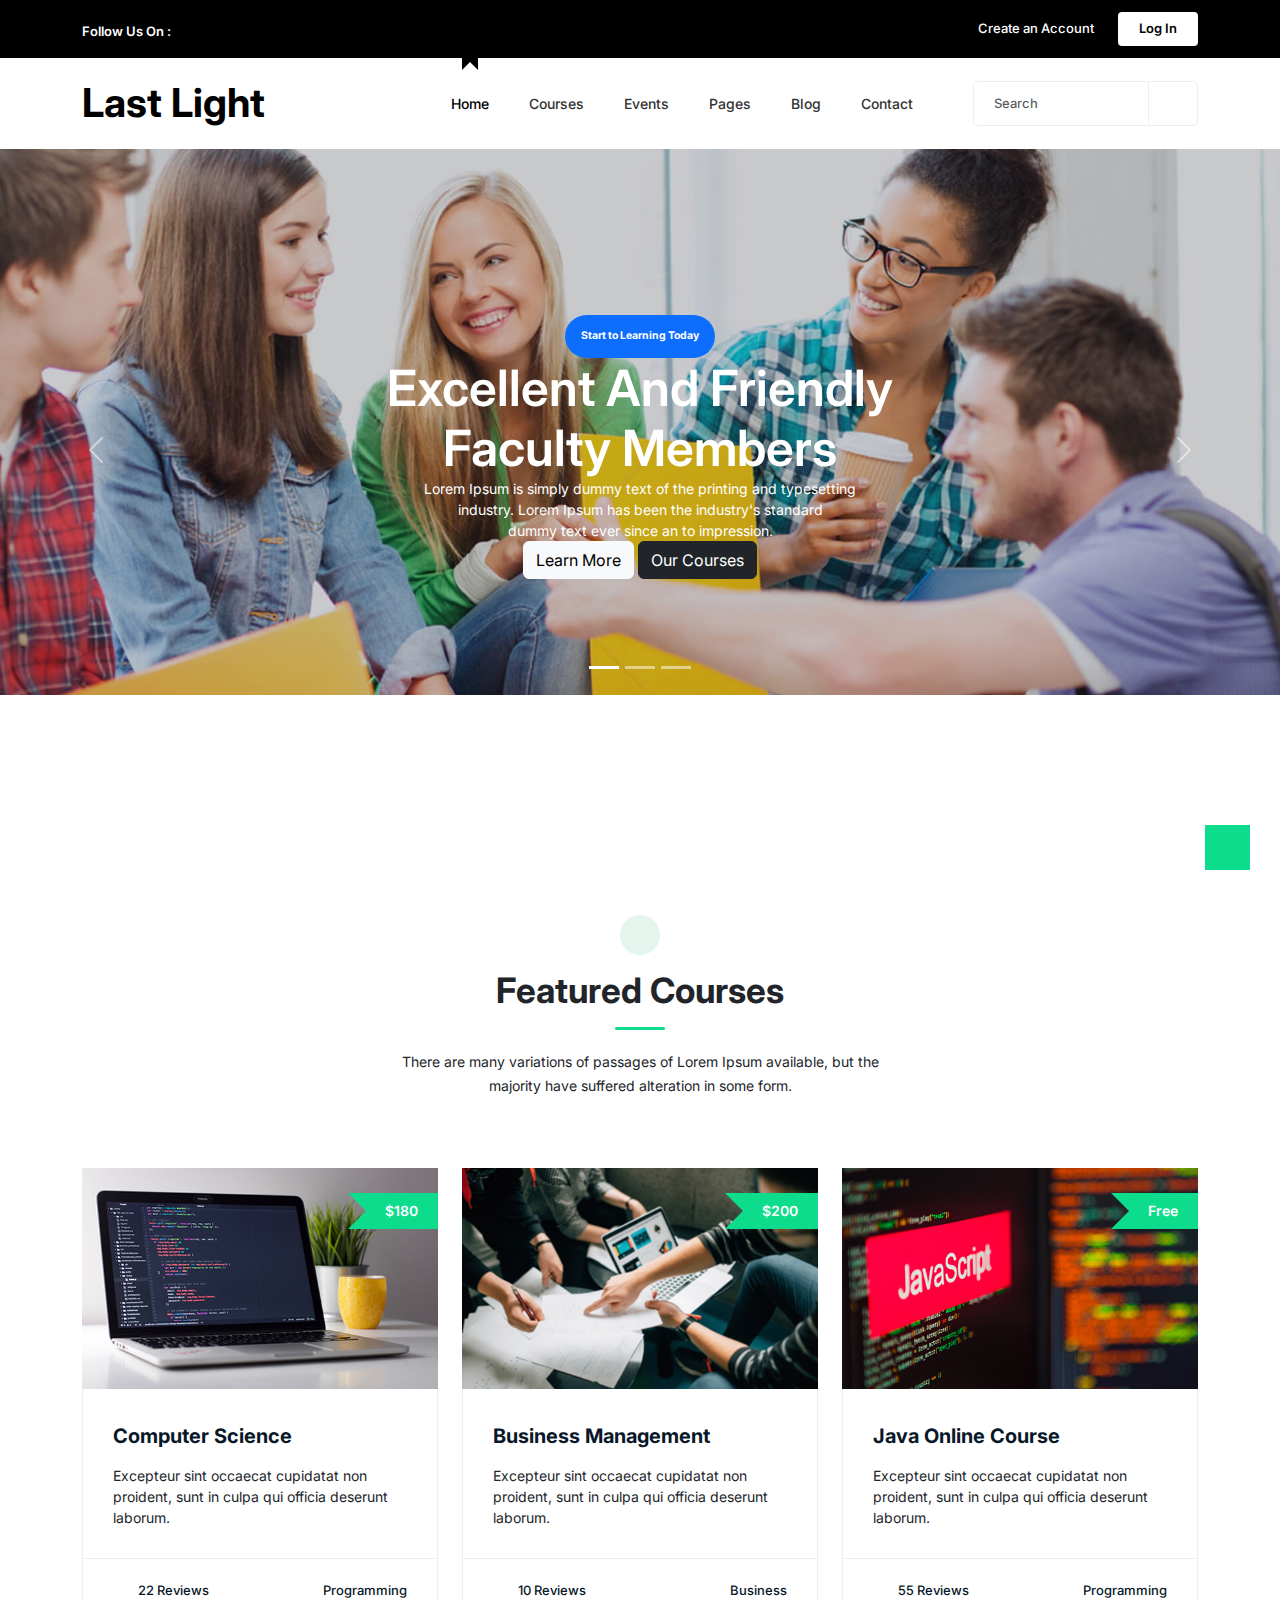
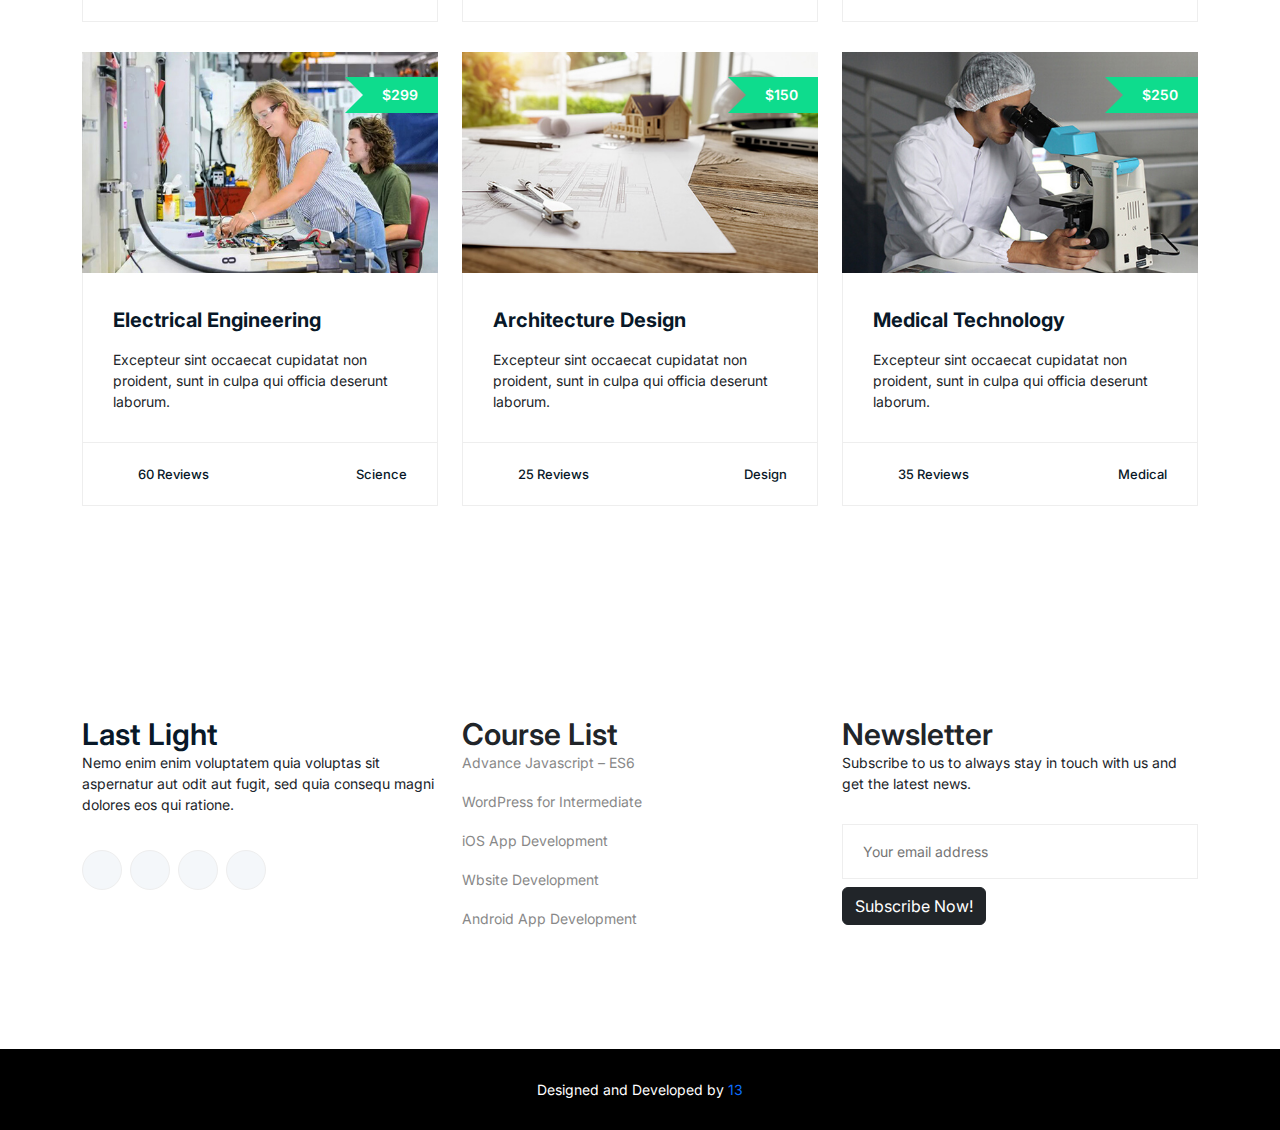
<file: html/index.html>
<!DOCTYPE html>
<html>
    <head>
        <title>Last Light - Free Education Website</title>
        <meta charset="UTF-8">
        <meta name="keywords" content="courses, free, online">
        <meta name="description" content="Free Education Website">
        <meta name="author" content="Quang">
        <meta name="viewport" content="width=device-width, initial-scale=1.0">
        <meta http-equiv="x-ua-compatible" content="ie=edge" />
        <link rel="shortcut icon" type="image/x-icon" href="assets/images/favicon.svg" />

        <!-- Web Font -->
        <link href="https://fonts.googleapis.com/css2?family=Inter:wght@400;700&display=swap" rel="stylesheet">

        <!-- ========================= CSS ========================= -->
        <link href="https://cdn.lineicons.com/3.0/lineicons.css" rel="stylesheet">
        <link href="https://cdn.jsdelivr.net/npm/bootstrap@5.1.2/dist/css/bootstrap.min.css" rel="stylesheet">
        <link href="assets/css/main.css" rel="stylesheet">
        <script src="https://cdn.jsdelivr.net/npm/bootstrap@5.1.2/dist/js/bootstrap.bundle.min.js"></script>
        <!-- Global site tag (gtag.js) - Google Analytics -->
        <script async src="https://www.googletagmanager.com/gtag/js?id=G-R1Y4N4FBGL"></script>
        <script>
        window.dataLayer = window.dataLayer || [];
        function gtag(){dataLayer.push(arguments);}
        gtag('js', new Date());

        gtag('config', 'G-R1Y4N4FBGL');
        </script>
        <meta name="msvalidate.01" content="835D73AA02A7B6CA4E33B4299177BDC0" />
    </head>

    <body>
        <!-- Start Header Area -->
    <header class="header navbar-area">
        <!-- Toolbar Start -->
        <div class="toolbar-area">
            <div class="container">
                <div class="row">
                    <div class="col-lg-8 col-md-6 col-12">
                        <div class="toolbar-social">
                            <ul>
                                <li><span class="title">Follow Us On : </span></li>
                                <li><a href="#"><i class="lni lni-facebook-original"></i></a></li>
                                <li><a href="#"><i class="lni lni-twitter-original"></i></a></li>
                                <li><a href="#"><i class="lni lni-instagram"></i></a></li>
                                <li><a href="#"><i class="lni lni-linkedin-original"></i></a></li>
                                <li><a href="#"><i class="lni lni-google"></i></a></li>
                            </ul>
                        </div>
                    </div>
                    <div class="col-lg-4 col-md-6 col-12">
                        <div class="toolbar-login">
                            <div class="button">
                                <a href="registration.html">Create an Account</a>
                                <a href="login.html" class="btn">Log In</a>
                            </div>
                        </div>
                    </div>
                </div>
            </div>
        </div>
        <!-- Toolbar End -->
        <div class="container">
            <div class="row align-items-center">
                <div class="col-lg-12">
                <div class="nav-inner">
                    <nav class="navbar navbar-expand-lg">
                        <a class="navbar-brand" href="index.html">Last Light</a>
                        <button class="navbar-toggler mobile-menu-btn" type="button" data-bs-toggle="collapse"
                            data-bs-target="#navbarSupportedContent" aria-controls="navbarSupportedContent"
                            aria-expanded="false" aria-label="Toggle navigation">
                            <span class="toggler-icon"></span>
                            <span class="toggler-icon"></span>
                            <span class="toggler-icon"></span>
                        </button>
                        <div class="collapse navbar-collapse sub-menu-bar" id="navbarSupportedContent">
                            <ul id="nav" class="navbar-nav ms-auto">
                                <li class="nav-item"><a class="active" href="index.html">Home</a></li>
                                <li class="nav-item"><a href="#">Courses</a></li>
                                <li class="nav-item"><a href="#">Events</a></li>
                                <li class="nav-item">
                                    <a class="page-scroll dd-menu collapsed" href="#"
                                        data-bs-toggle="collapse" data-bs-target="#submenu-1-4"
                                        aria-controls="navbarSupportedContent" aria-expanded="false"
                                        aria-label="Toggle navigation">Pages</a>
                                    <ul class="sub-menu collapse" id="submenu-1-4">
                                        <li class="nav-item"><a href="about-us.html">About Us</a></li>
                                    </ul>
                                </li>
                                <li class="nav-item"><a href="#">Blog</a></li>
                                <li class="nav-item"><a href="contact.html">Contact</a></li>
                            </ul>
                            <form class="d-flex search-form">
                                <input class="form-control me-2" type="search" placeholder="Search"
                                    aria-label="Search">
                                <button class="btn btn-outline-success" type="submit"><i
                                        class="lni lni-search-alt"></i></button>
                            </form>
                        </div> <!-- navbar collapse -->
                    </nav> <!-- navbar -->
                </div>
                </div>
            </div> <!-- row -->
        </div> <!-- container -->
    </header>
    <!-- End Header Area -->
        <!-- Slider -->
        <div id="myslider" class="carousel slide" data-bs-ride="carousel">

            <!-- Indicators -->
            <div class="carousel-indicators">
                <button type="button" data-bs-target="#myslider" data-bs-slide-to="0" class="active"></button>
                <button type="button" data-bs-target="#myslider" data-bs-slide-to="1"></button>
                <button type="button" data-bs-target="#myslider" data-bs-slide-to="2"></button>
            </div>
    
            <!-- The slideshow -->
            <div class="carousel-inner">
                <div class="carousel-item active">
                    <img src="assets\images\slider\slider-bg1.jpg" alt="Los Angeles" class="d-block" style="width:100%">
                    <div class="carousel-caption pb-5 mb-5 hero-text">
                        <h5 class="badge rounded-pill bg-primary p-3">Start to Learning Today</h5>
                        <h1>Excellent And Friendly <br> Faculty Members</h1>
                        <p>Lorem Ipsum is simply dummy text of the
                        printing and typesetting <br> industry. Lorem Ipsum has been the industry's
                        standard
                        <br>dummy text ever since an to impression.</p>
                        <div>
                            <a href="about-us.html" class="btn btn-light">Learn More</a>
                            <a href="courses-grid.html" class="btn btn-dark">Our Courses</a>
                        </div>
                    </div>
                    </div>
                </div>
                <div class="carousel-item">
                    <img src="assets\images\slider\slider-bg2.jpg" alt="Chicago" class="d-block" style="width:100%">
                    <div class="carousel-caption pb-5 mb-5">
                        <h5 class="badge rounded-pill bg-primary p-3">Start to Learning Today</h5>
                        <h1>Excellent And Friendly <br> Faculty Members</h1>
                        <p>Lorem Ipsum is simply dummy text of the
                        printing and typesetting <br> industry. Lorem Ipsum has been the industry's
                        standard
                        <br>dummy text ever since an to impression.</p>
                        <div>
                            <a href="about-us.html" class="btn btn-light">Learn More</a>
                            <a href="courses-grid.html" class="btn btn-dark">Our Courses</a>
                        </div>
                    </div>
                </div>
                <div class="carousel-item">
                    <img src="assets\images\slider\slider-bg3.jpg" alt="New York" class="d-block" style="width:100%">
                    <div class="carousel-caption pb-5 mb-5">
                        <h5 class="badge rounded-pill bg-primary p-3">Start to Learning Today</h5>
                        <h1>Excellent And Friendly <br> Faculty Members</h1>
                        <p>Lorem Ipsum is simply dummy text of the
                        printing and typesetting <br> industry. Lorem Ipsum has been the industry's
                        standard
                        <br>dummy text ever since an to impression.</p>
                        <div>
                            <a href="about-us.html" class="btn btn-light">Learn More</a>
                            <a href="courses-grid.html" class="btn btn-dark">Our Courses</a>
                        </div>
                    </div>
                </div>
            </div>
    
            <!-- Left and right controls -->
            <button class="carousel-control-prev" type="button" data-bs-target="#myslider" data-bs-slide="prev">
                <span class="carousel-control-prev-icon"></span>
            </button>
            <button class="carousel-control-next" type="button" data-bs-target="#myslider" data-bs-slide="next">
                <span class="carousel-control-next-icon"></span>
            </button>
        </div>  
        <!-- End Slider -->
        <!-- Start Courses Area -->
    <section class="courses section">
        <div class="container">
            <div class="row">
                <div class="col-12">
                    <div class="section-title">
                        <div class="section-icon zoomIn">
                            <i class="lni lni-graduation"></i>
                        </div>
                        <h2>Featured Courses</h2>
                        <p>There are many variations of passages of Lorem
                            Ipsum available, but the majority have suffered alteration in some form.</p>
                    </div>
                </div>
            </div>
            <div class="single-head">
                <div class="row">
                    <div class="col-lg-4 col-md-6 col-12">
                        <!-- Start Single Course -->
                        <div class="single-course">
                            <div class="course-image">
                                <a href="course-details.html"><img src="assets/images/courses/courses-1.jpg"
                                        alt="coding laptop"></a>
                                <p class="price">$180</p>
                            </div>
                            <div class="content">
                                <h3><a href="course-details.html">Computer Science</a></h3>
                                <p>Excepteur sint occaecat cupidatat non proident, sunt in culpa qui officia deserunt
                                    laborum.</p>
                            </div>
                            <div class="bottom-content">
                                <ul class="review">
                                    <li><i class="lni lni-star-filled"></i></li>
                                    <li><i class="lni lni-star-filled"></i></li>
                                    <li><i class="lni lni-star-filled"></i></li>
                                    <li><i class="lni lni-star-filled"></i></li>
                                    <li><i class="lni lni-star-filled"></i></li>
                                    <li>22 Reviews</li>
                                </ul>
                                <span class="tag">
                                    <i class="lni lni-tag"></i>
                                    <a href="#">Programming</a>
                                </span>
                            </div>
                        </div>
                        <!-- End Single Course -->
                    </div>
                    <div class="col-lg-4 col-md-6 col-12">
                        <!-- Start Single Course -->
                        <div class="single-course">
                            <div class="course-image">
                                <a href="course-details.html"><img src="assets/images/courses/courses-2.jpg"
                                        alt="study code"></a>
                                <p class="price">$200</p>
                            </div>
                            <div class="content">
                                <h3><a href="course-details.html">Business Management</a></h3>
                                <p>Excepteur sint occaecat cupidatat non proident, sunt in culpa qui officia deserunt
                                    laborum.</p>
                            </div>
                            <div class="bottom-content">
                                <ul class="review">
                                    <li><i class="lni lni-star-filled"></i></li>
                                    <li><i class="lni lni-star-filled"></i></li>
                                    <li><i class="lni lni-star-filled"></i></li>
                                    <li><i class="lni lni-star-filled"></i></li>
                                    <li><i class="lni lni-star-filled"></i></li>
                                    <li>10 Reviews</li>
                                </ul>
                                <span class="tag">
                                    <i class="lni lni-tag"></i>
                                    <a href="#">Business</a>
                                </span>
                            </div>
                        </div>
                        <!-- End Single Course -->
                    </div>
                    <div class="col-lg-4 col-md-6 col-12">
                        <!-- Start Single Course -->
                        <div class="single-course">
                            <div class="course-image">
                                <a href="course-details.html"><img src="assets/images/courses/courses-3.jpg"
                                        alt="Javascript"></a>
                                <p class="price">Free</p>
                            </div>
                            <div class="content">
                                <h3><a href="course-details.html">Java Online Course</a></h3>
                                <p>Excepteur sint occaecat cupidatat non proident, sunt in culpa qui officia deserunt
                                    laborum.</p>
                            </div>
                            <div class="bottom-content">
                                <ul class="review">
                                    <li><i class="lni lni-star-filled"></i></li>
                                    <li><i class="lni lni-star-filled"></i></li>
                                    <li><i class="lni lni-star-filled"></i></li>
                                    <li><i class="lni lni-star-filled"></i></li>
                                    <li><i class="lni lni-star-filled"></i></li>
                                    <li>55 Reviews</li>
                                </ul>
                                <span class="tag">
                                    <i class="lni lni-tag"></i>
                                    <a href="#">Programming</a>
                                </span>
                            </div>
                        </div>
                        <!-- End Single Course -->
                    </div>
                    <div class="col-lg-4 col-md-6 col-12">
                        <!-- Start Single Course -->
                        <div class="single-course">
                            <div class="course-image">
                                <a href="course-details.html"><img src="assets/images/courses/courses-4.jpg"
                                        alt="Engineer"></a>
                                <p class="price">$299</p>
                            </div>
                            <div class="content">
                                <h3><a href="course-details.html">Electrical Engineering</a></h3>
                                <p>Excepteur sint occaecat cupidatat non proident, sunt in culpa qui officia deserunt
                                    laborum.</p>
                            </div>
                            <div class="bottom-content">
                                <ul class="review">
                                    <li><i class="lni lni-star-filled"></i></li>
                                    <li><i class="lni lni-star-filled"></i></li>
                                    <li><i class="lni lni-star-filled"></i></li>
                                    <li><i class="lni lni-star-filled"></i></li>
                                    <li><i class="lni lni-star-filled"></i></li>
                                    <li>60 Reviews</li>
                                </ul>
                                <span class="tag">
                                    <i class="lni lni-tag"></i>
                                    <a href="#">Science</a>
                                </span>
                            </div>
                        </div>
                        <!-- End Single Course -->
                    </div>
                    <div class="col-lg-4 col-md-6 col-12">
                        <!-- Start Single Course -->
                        <div class="single-course">
                            <div class="course-image">
                                <a href="course-details.html"><img src="assets/images/courses/courses-5.jpg"
                                        alt="design"></a>
                                <p class="price">$150</p>
                            </div>
                            <div class="content">
                                <h3><a href="course-details.html">Architecture Design</a></h3>
                                <p>Excepteur sint occaecat cupidatat non proident, sunt in culpa qui officia deserunt
                                    laborum.</p>
                            </div>
                            <div class="bottom-content">
                                <ul class="review">
                                    <li><i class="lni lni-star-filled"></i></li>
                                    <li><i class="lni lni-star-filled"></i></li>
                                    <li><i class="lni lni-star-filled"></i></li>
                                    <li><i class="lni lni-star-filled"></i></li>
                                    <li><i class="lni lni-star-filled"></i></li>
                                    <li>25 Reviews</li>
                                </ul>
                                <span class="tag">
                                    <i class="lni lni-tag"></i>
                                    <a href="#">Design</a>
                                </span>
                            </div>
                        </div>
                        <!-- End Single Course -->
                    </div>
                    <div class="col-lg-4 col-md-6 col-12">
                        <!-- Start Single Course -->
                        <div class="single-course">
                            <div class="course-image">
                                <a href="course-details.html"><img src="assets/images/courses/courses-6.jpg"
                                        alt="science"></a>
                                <p class="price">$250</p>
                            </div>
                            <div class="content">
                                <h3><a href="course-details.html">Medical Technology</a></h3>
                                <p>Excepteur sint occaecat cupidatat non proident, sunt in culpa qui officia deserunt
                                    laborum.</p>
                            </div>
                            <div class="bottom-content">
                                <ul class="review">
                                    <li><i class="lni lni-star-filled"></i></li>
                                    <li><i class="lni lni-star-filled"></i></li>
                                    <li><i class="lni lni-star-filled"></i></li>
                                    <li><i class="lni lni-star-filled"></i></li>
                                    <li><i class="lni lni-star-filled"></i></li>
                                    <li>35 Reviews</li>
                                </ul>
                                <span class="tag">
                                    <i class="lni lni-tag"></i>
                                    <a href="#">Medical</a>
                                </span>
                            </div>
                        </div>
                        <!-- End Single Course -->
                    </div>
                </div>
            </div>
        </div>
    </section>
    <!-- End Courses Area -->

        <!-- Start Footer Area -->
    <footer class="footer">
        <!-- Start Middle Top -->
        <div class="footer-middle">
            <div class="container">
                <div class="row">
                    <div class="col-lg-4 col-md-6 col-12">
                        <!-- Single Widget -->
                        <div>
                            <div>
                                <h3><a href="index.html">Last Light</a></h3>
                            </div>
                            <p>Nemo enim enim voluptatem quia voluptas sit aspernatur aut odit aut fugit, sed quia
                                consequ magni dolores eos qui ratione.</p>
                            <div class="footer-social">
                                <ul>
                                    <li><a href="#"><i class="lni lni-facebook-original"></i></a></li>
                                    <li><a href="#"><i class="lni lni-twitter-original"></i></a></li>
                                    <li><a href="#"><i class="lni lni-linkedin-original"></i></a></li>
                                    <li><a href="#"><i class="lni lni-google"></i></a></li>
                                </ul>
                            </div>
                        </div>
                        <!-- End Single Widget -->
                    </div>
                    <div class="col-lg-4 col-md-6 col-12">
                        <!-- Single Widget -->
                        <div class="sm-custom-border f-link">
                            <h3>Course List</h3>
                            <ul>
                                <li><a href="#">Advance Javascript – ES6</a></li>
                                <li><a href="#">WordPress for Intermediate</a></li>
                                <li><a href="#">iOS App Development</a></li>
                                <li><a href="#">Wbsite Development</a></li>
                                <li><a href="#">Android App Development</a></li>
                            </ul>
                        </div>
                        <!-- End Single Widget -->
                    </div>
                    <div class="col-lg-4 col-md-6 col-12">
                        <!-- Single Widget -->
                        <div class="footer-newsletter">
                            <h3>Newsletter</h3>
                            <p>Subscribe to us to always stay in touch with us and get the latest news.</p>
                            <form action="mail/mail.php" method="get" target="_blank" class="newsletter-form">
                                <input name="EMAIL" placeholder="Your email address" class="common-input"
                                    onfocus="this.placeholder = ''"
                                    onblur="this.placeholder = 'Your email address'" required="" type="email">
                                <div class="button mt-2">
                                    <button class="btn btn-dark">Subscribe Now!</button>
                                </div>
                            </form>
                        </div>
                        <!-- End Single Widget -->
                    </div>
                </div>
            </div>
        </div>
        <!--/ End Footer Top -->
        <!-- Start Footer Bottom -->
        <div class="footer-bottom">
            <div class="container">
                <div class="col-12">
                    <div class="text-center text-white">
                        <p>Designed and Developed by <a href="#" rel="nofollow" target="_blank">13</a></p>
                    </div>
                </div>
            </div>
        </div>
        <!-- End Footer Bottom -->
    </footer>
    <!--/ End Footer Area -->
    <!-- ========================= scroll-top ========================= -->
    <a href="#" class="scroll-top btn-hover">
        <i class="lni lni-chevron-up"></i>
    </a>
    </body>
</html>
</file>
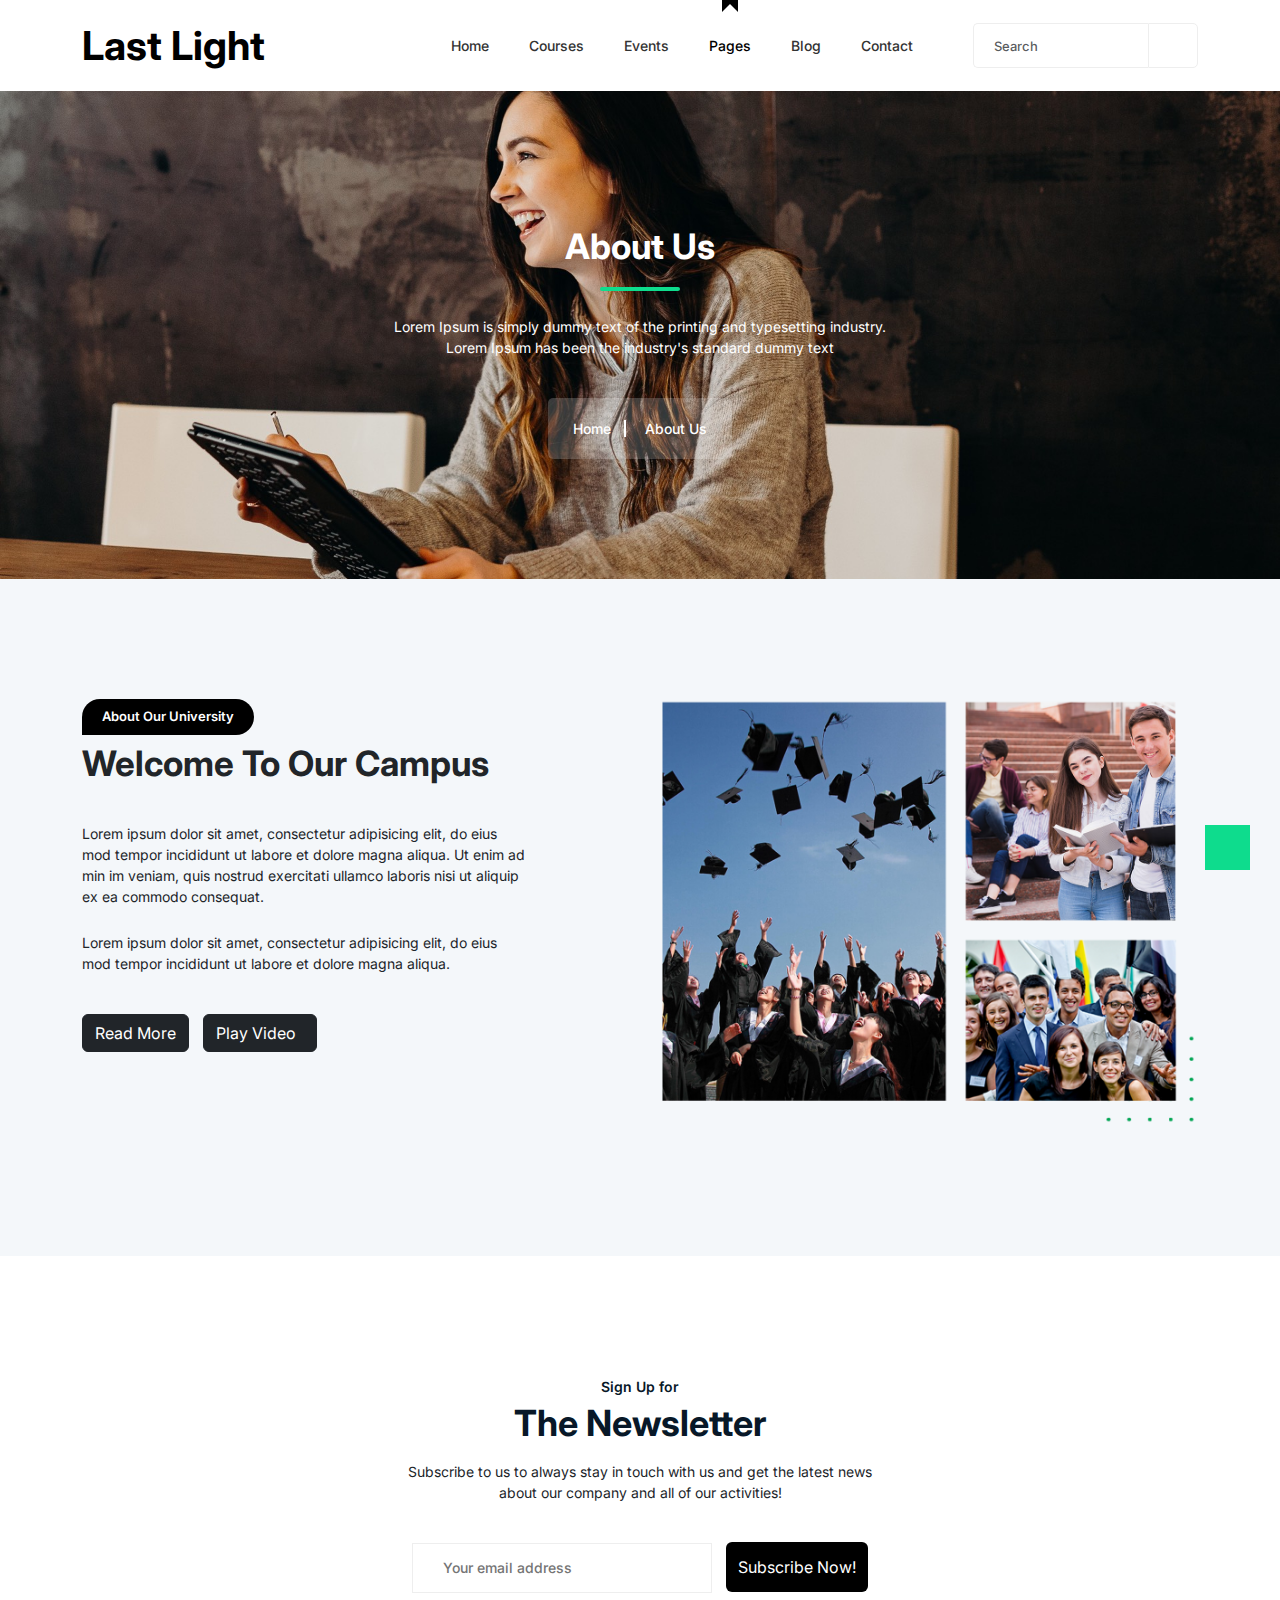
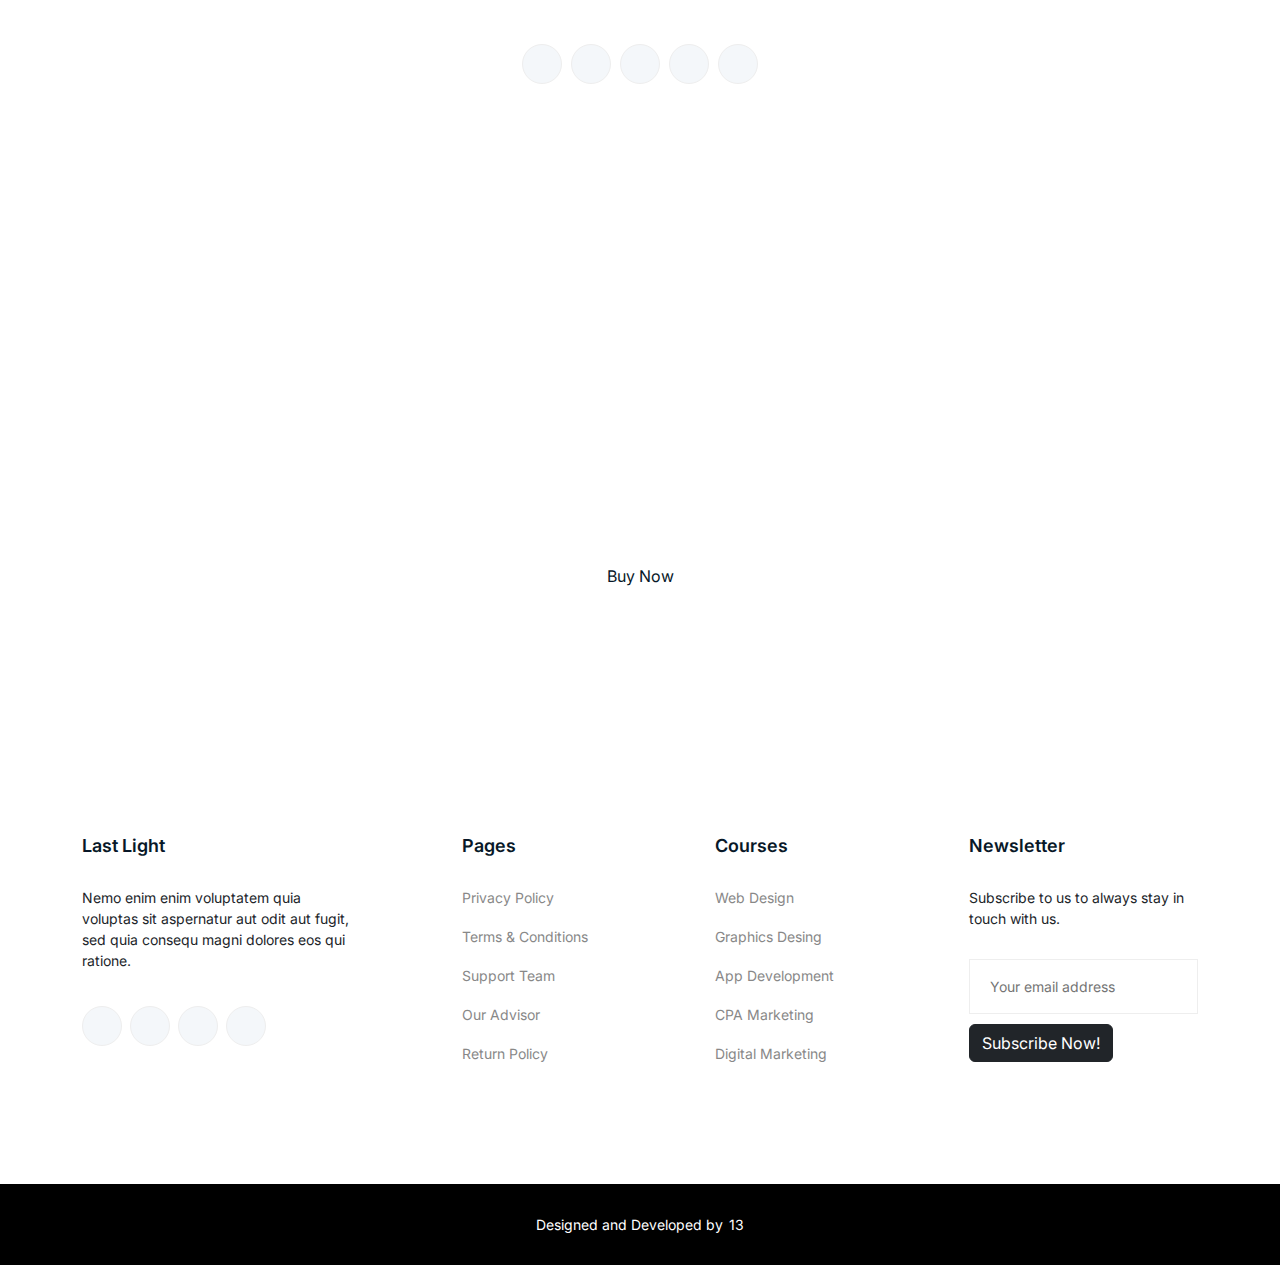
<file: html/about-us.html>
<!DOCTYPE html>
<html>

<head>
    <meta charset="utf-8">
    <meta http-equiv="x-ua-compatible" content="ie=edge">
    <title>Last Light - Free Education Website</title>
    <meta name="description" content="">
    <meta name="viewport" content="width=device-width, initial-scale=1">
    <link rel="shortcut icon" type="image/x-icon" href="assets/images/favicon.svg">

    <!-- Web Font -->
    <link href="https://fonts.googleapis.com/css2?family=Inter:wght@400;700&display=swap" rel="stylesheet">

    <!-- ========================= CSS here ========================= -->
    <link href="https://cdn.lineicons.com/3.0/lineicons.css" rel="stylesheet">/>
    <link href="https://cdn.jsdelivr.net/npm/bootstrap@5.1.2/dist/css/bootstrap.min.css" rel="stylesheet">
    <link href="assets/css/main.css" rel="stylesheet">
    <script src="https://cdn.jsdelivr.net/npm/bootstrap@5.1.2/dist/js/bootstrap.bundle.min.js"></script>
</head>

<body>
    <!-- Start Header Area -->
    <header class="header style2 navbar-area">
        <div class="container">
            <div class="row align-items-center">
                <div class="col-lg-12">
                <div class="nav-inner">
                    <nav class="navbar navbar-expand-lg">
                        <a class="navbar-brand" href="index.html">Last Light</a>
                        <button class="navbar-toggler mobile-menu-btn" type="button" data-bs-toggle="collapse"
                            data-bs-target="#navbarSupportedContent" aria-controls="navbarSupportedContent"
                            aria-expanded="false" aria-label="Toggle navigation">
                            <span class="toggler-icon"></span>
                            <span class="toggler-icon"></span>
                            <span class="toggler-icon"></span>
                        </button>
                        <div class="collapse navbar-collapse sub-menu-bar" id="navbarSupportedContent">
                            <ul id="nav" class="navbar-nav ms-auto">
                                <li class="nav-item"><a href="index.html">Home</a></li>
                                <li class="nav-item"><a href="#">Courses</a></li>
                                <li class="nav-item"><a href="#">Events</a></li>
                                <li class="nav-item">
                                    <a class="page-scroll active dd-menu collapsed" href="#"
                                        data-bs-toggle="collapse" data-bs-target="#submenu-1-4"
                                        aria-controls="navbarSupportedContent" aria-expanded="false"
                                        aria-label="Toggle navigation">Pages</a>
                                    <ul class="sub-menu collapse" id="submenu-1-4">
                                        <li class="nav-item active"><a href="about-us.html">About Us</a></li>
                                    </ul>
                                </li>
                                <li class="nav-item"><a href="#">Blog</a></li>
                                <li class="nav-item"><a href="#">Contact</a></li>
                            </ul>
                            <form class="d-flex search-form">
                                <input class="form-control me-2" type="search" placeholder="Search"
                                    aria-label="Search">
                                <button class="btn btn-outline-success" type="submit"><i
                                        class="lni lni-search-alt"></i></button>
                            </form>
                        </div> <!-- navbar collapse -->
                    </nav> <!-- navbar -->
                </div>
                </div>
            </div> <!-- row -->
        </div> <!-- container -->
    </header>
    <!-- End Header Area -->

    <!-- Start Breadcrumbs -->
    <div class="breadcrumbs overlay">
        <div class="container">
            <div class="row align-items-center">
                <div class="col-lg-8 offset-lg-2 col-md-12 col-12">
                    <div class="breadcrumbs-content">
                        <h1 class="page-title">About Us</h1>
                        <p>Lorem Ipsum is simply dummy text of the printing and typesetting industry. Lorem Ipsum has
                            been the industry's standard dummy text</p>
                    </div>
                    <ul class="breadcrumb-nav">
                        <li><a href="index.html">Home</a></li>
                        <li>About Us</li>
                    </ul>
                </div>
            </div>
        </div>
    </div>
    <!-- End Breadcrumbs -->

    <!-- Start About Us Area -->
    <section class="about-us section">
        <div class="container">
            <div class="row">
                <div class="col-lg-6 col-12">
                    <div class="about-left">
                        <div class="about-title align-left">
                            <span>About Our University</span>
                            <h2>Welcome to our campus</h2>
                            <p>Lorem ipsum dolor sit amet, consectetur
                                adipisicing elit, do eius mod tempor incididunt ut labore et dolore magna aliqua. Ut
                                enim ad min im veniam, quis nostrud exercitati ullamco laboris nisi ut aliquip ex ea
                                commodo consequat.</p>
                            <p class="qote">Lorem ipsum dolor sit amet, consectetur
                                adipisicing elit, do eius mod tempor incididunt ut labore et dolore magna aliqua.</p>
                            <div class="button">
                                <a href="#" class="btn btn-dark">Read More</a>
                                <a href="https://www.youtube.com/watch?v=r44RKWyfcFw&fbclid=IwAR21beSJORalzmzokxDRcGfkZA1AtRTE__l5N4r09HcGS5Y6vOluyouM9EM"
                                    class="glightbox video btn btn-dark"> Play Video<i class="lni lni-play"></i></a>
                            </div>
                        </div>
                    </div>
                </div>
                <div class="col-lg-6 col-12">
                    <div class="about-right">
                        <img src="assets/images/about/about-img2.png" alt="study">
                    </div>
                </div>
            </div>
        </div>
    </section>
    <!-- /End About Us Area -->

    <!-- Start Newsletter Area -->
    <section class="newsletter-area section">
        <div class="container">
            <div class="row ">
                <div class="col-lg-6 offset-lg-3 col-md-12 col-12">
                    <div class="newsletter-title">
                        <span>Sign Up for</span>
                        <h2>The Newsletter</h2>
                        <p>Subscribe to us to always stay in touch with us and get the latest news<br>
                            about our company and all of our activities!</p>
                    </div>
                    <!-- Start Newsletter Form -->
                    <div class="subscribe-text">
                        <form action="mail/mail.php" method="get" target="_blank" class="newsletter-inner">
                            <input name="EMAIL" placeholder="Your email address" class="common-input"
                                onfocus="this.placeholder = ''" onblur="this.placeholder = 'Your email address'"
                                required="" type="email">
                            <div class="button">
                                <button class="btn">Subscribe Now!</button>
                            </div>
                        </form>
                        <ul class="newsletter-social">
                            <li><a href="#"><i class="lni lni-facebook-original"></i></a></li>
                            <li><a href="#"><i class="lni lni-twitter-original"></i></a></li>
                            <li><a href="#"><i class="lni lni-instagram"></i></a></li>
                            <li><a href="#"><i class="lni lni-linkedin-original"></i></a></li>
                            <li><a href="#"><i class="lni lni-google"></i></a></li>
                        </ul>
                    </div>
                    <!-- End Newsletter Form -->
                </div>
            </div>
        </div>
    </section>
    <!-- /End Newsletter Area -->

    <!-- Start Call To Action Area -->
    <section class="call-action section overlay">
        <div class="container">
            <div class="row ">
                <div class="col-lg-8 offset-lg-2 col-md-12 col-12">
                    <div class="call-content">
                        <span>EduGrids Free Lite Version</span>
                        <h2>Currently you are using free <br>Lite
                            Version of EduGrids</h2>
                        <p>Please, purchase full version of the template to get all pages,<br>
                            features and commercial license</p>
                        <div class="button">
                            <a href="#" class="btn">Buy Now</a>
                        </div>
                    </div>
                </div>
            </div>
        </div>
    </section>
    <!-- /End Call To Action Area -->


    <!-- Start Footer Area -->
    <footer class="footer style2">
        <!-- Start Middle Top -->
        <div class="footer-middle">
            <div class="container">
                <div class="row">
                    <div class="col-lg-4 col-md-4 col-12">
                        <!-- Single Widget -->
                        <div class="f-about single-footer">
                            <div class="logo">
                                <h3><a href="index.html">Last Light</a></h3>
                            </div>
                            <p>Nemo enim enim voluptatem quia voluptas sit aspernatur aut odit aut fugit, sed quia
                                consequ magni dolores eos qui ratione.</p>
                            <div class="footer-social">
                                <ul>
                                    <li><a href="#"><i class="lni lni-facebook-original"></i></a></li>
                                    <li><a href="#"><i class="lni lni-twitter-original"></i></a></li>
                                    <li><a href="#"><i class="lni lni-linkedin-original"></i></a></li>
                                    <li><a href="#"><i class="lni lni-google"></i></a></li>
                                </ul>
                            </div>
                        </div>
                        <!-- End Single Widget -->
                    </div>
                    <div class="col-lg-8 col-md-8 col-12">
                        <div class="row">
                            <div class="col-lg-4 col-md-6 col-12">
                                <!-- Single Widget -->
                                <div class="single-footer sm-custom-border f-link">
                                    <h3>Pages</h3>
                                    <ul>
                                        <li><a href="#">Privacy Policy</a></li>
                                        <li><a href="#">Terms & Conditions</a></li>
                                        <li><a href="#">Support Team</a></li>
                                        <li><a href="#">Our Advisor</a></li>
                                        <li><a href="#">Return Policy</a></li>
                                    </ul>
                                </div>
                                <!-- End Single Widget -->
                            </div>
                            <div class="col-lg-4 col-md-6 col-12">
                                <!-- Single Widget -->
                                <div class="single-footer sm-custom-border f-link">
                                    <h3>Courses</h3>
                                    <ul>
                                        <li><a href="#">Web Design</a></li>
                                        <li><a href="#">Graphics Desing</a></li>
                                        <li><a href="#">App Development</a></li>
                                        <li><a href="#">CPA Marketing</a></li>
                                        <li><a href="#">Digital Marketing</a></li>
                                    </ul>
                                </div>
                                <!-- End Single Widget -->
                            </div>
                            <div class="col-lg-4 col-md-12 col-12">
                                <!-- Single Widget -->
                                <div class="single-footer footer-newsletter">
                                    <h3>Newsletter</h3>
                                    <p>Subscribe to us to always stay in touch with us.</p>
                                    <form action="mail/mail.php" method="get" target="_blank" class="newsletter-form">
                                        <input name="EMAIL" placeholder="Your email address" class="common-input"
                                            onfocus="this.placeholder = ''"
                                            onblur="this.placeholder = 'Your email address'" required="" type="email">
                                        <div class="button">
                                            <button class="btn btn-dark">Subscribe Now!</button>
                                        </div>
                                    </form>
                                </div>
                                <!-- End Single Widget -->
                            </div>
                        </div>
                    </div>
                </div>
            </div>
        </div>
        <!--/ End Footer Middle -->
        <!-- Start Footer Bottom -->
        <div class="footer-bottom">
            <div class="container">
                <div class="inner">
                    <div class="row">
                        <div class="col-12">
                            <div class="left">
                                <p>Designed and Developed by<a href="#" rel="nofollow" target="_blank">13</a></p>
                            </div>
                        </div>
                    </div>
                </div>
            </div>
        </div>
        <!-- End Footer Middle -->
    </footer>
    <!--/ End Footer Area -->

    <!-- ========================= scroll-top ========================= -->
    <a href="#" class="scroll-top btn-hover">
        <i class="lni lni-chevron-up"></i>
    </a>
</body>

</html>
</file>
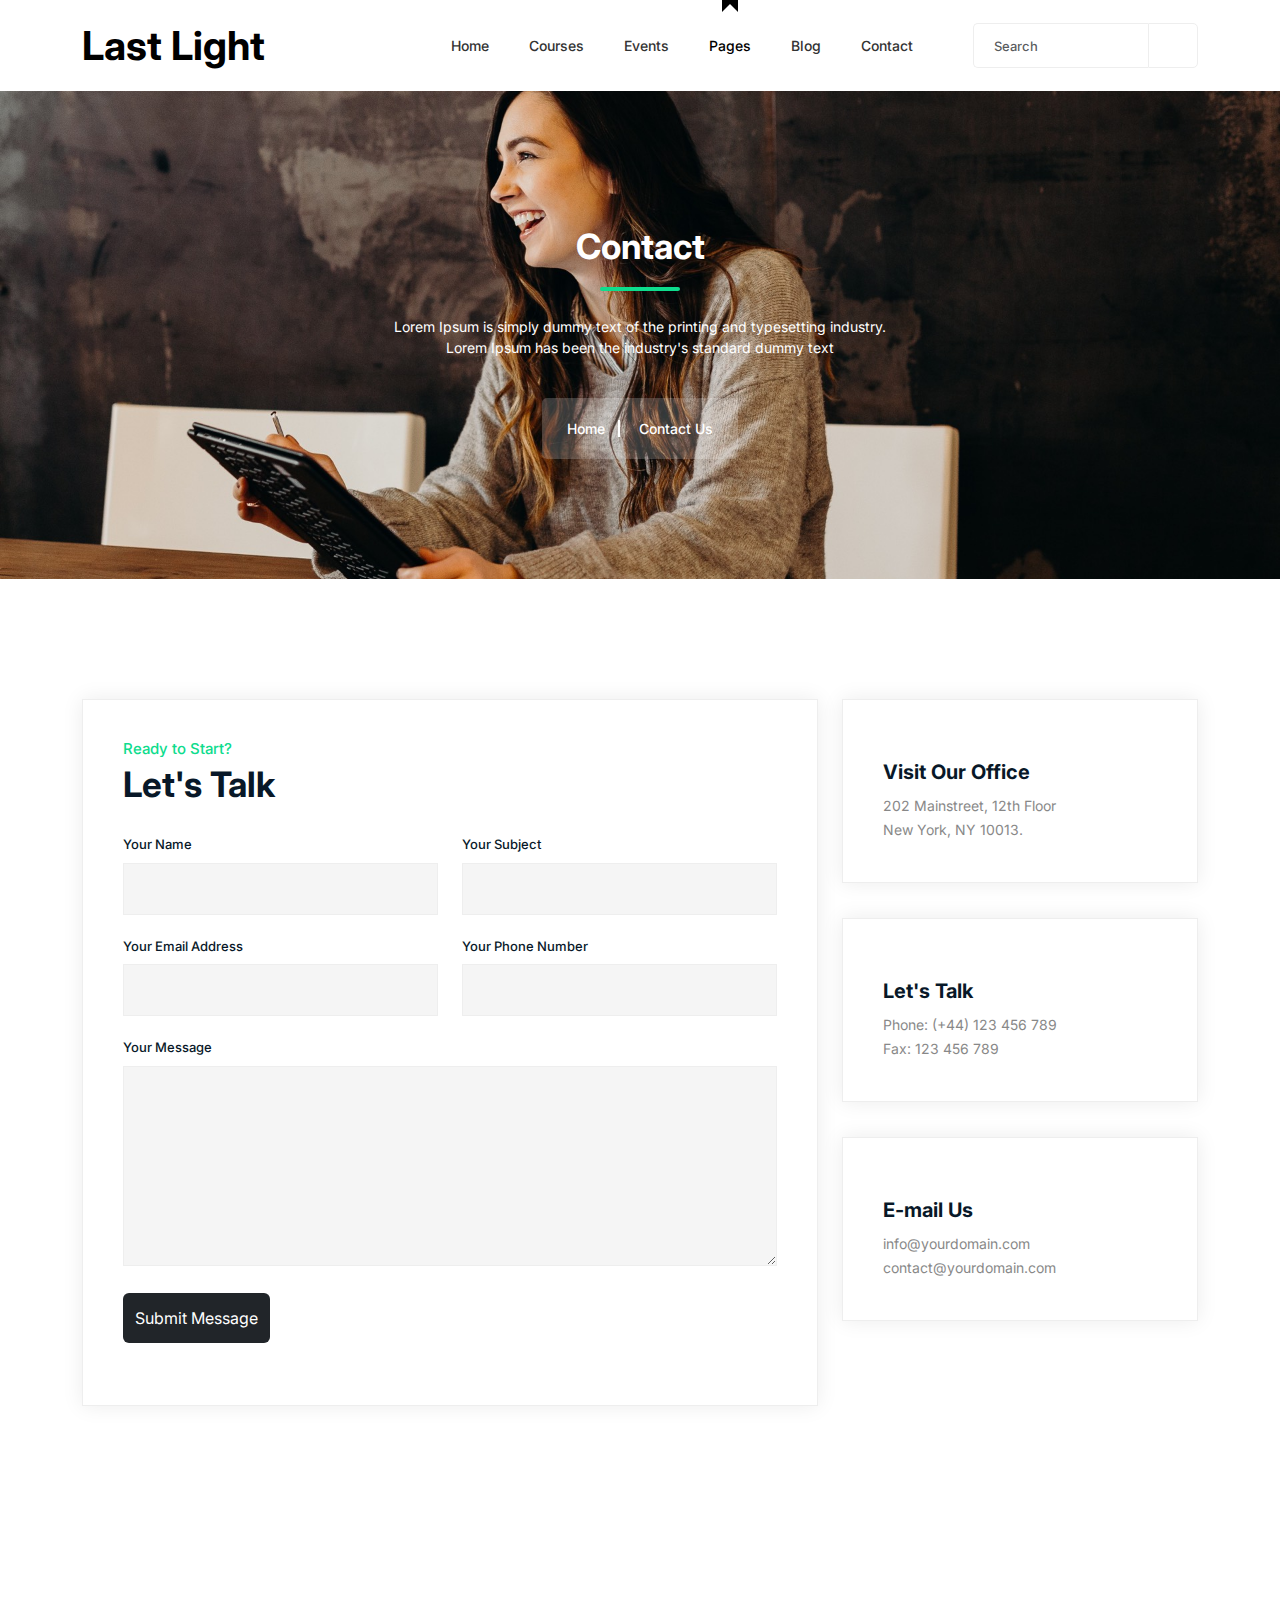
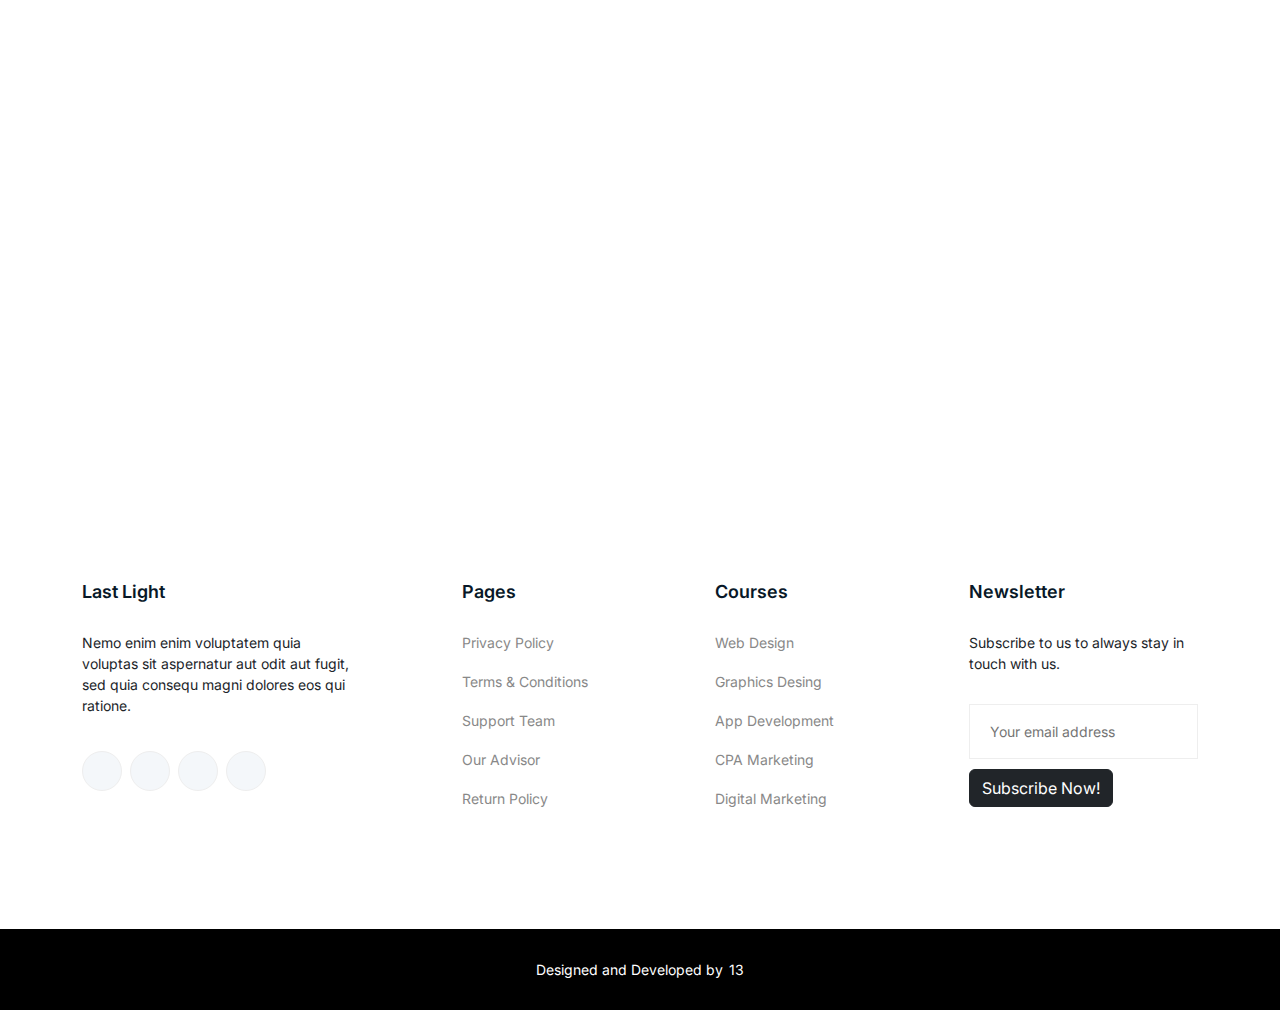
<file: html/contact.html>
<!DOCTYPE html>
<html>
    <head>
        <meta charset="utf-8">
        <meta http-equiv="x-ua-compatible" content="ie=edge">
        <title>Last Light - Free Education Website</title>
        <meta name="description" content="">
        <meta name="viewport" content="width=device-width, initial-scale=1">
        <link rel="shortcut icon" type="image/x-icon" href="assets/images/favicon.svg">
    
        <!-- Web Font -->
        <link href="https://fonts.googleapis.com/css2?family=Inter:wght@400;700&display=swap" rel="stylesheet">
    
        <!-- ========================= CSS here ========================= -->
        <link href="https://cdn.lineicons.com/3.0/lineicons.css" rel="stylesheet">/>
        <link href="https://cdn.jsdelivr.net/npm/bootstrap@5.1.2/dist/css/bootstrap.min.css" rel="stylesheet">
        <link href="assets/css/main.css" rel="stylesheet">
        <script src="https://cdn.jsdelivr.net/npm/bootstrap@5.1.2/dist/js/bootstrap.bundle.min.js"></script>
    </head>
    <body>
        <!-- Start Header Area -->
        <header class="header style2 navbar-area">
            <div class="container">
                <div class="row align-items-center">
                    <div class="col-lg-12">
                    <div class="nav-inner">
                        <nav class="navbar navbar-expand-lg">
                            <a class="navbar-brand" href="index.html">Last Light</a>
                            <button class="navbar-toggler mobile-menu-btn" type="button" data-bs-toggle="collapse"
                                data-bs-target="#navbarSupportedContent" aria-controls="navbarSupportedContent"
                                aria-expanded="false" aria-label="Toggle navigation">
                                <span class="toggler-icon"></span>
                                <span class="toggler-icon"></span>
                                <span class="toggler-icon"></span>
                            </button>
                            <div class="collapse navbar-collapse sub-menu-bar" id="navbarSupportedContent">
                                <ul id="nav" class="navbar-nav ms-auto">
                                    <li class="nav-item"><a href="index.html">Home</a></li>
                                    <li class="nav-item"><a href="#">Courses</a></li>
                                    <li class="nav-item"><a href="#">Events</a></li>
                                    <li class="nav-item">
                                        <a class="page-scroll active dd-menu collapsed" href="#"
                                            data-bs-toggle="collapse" data-bs-target="#submenu-1-4"
                                            aria-controls="navbarSupportedContent" aria-expanded="false"
                                            aria-label="Toggle navigation">Pages</a>
                                        <ul class="sub-menu collapse" id="submenu-1-4">
                                            <li class="nav-item active"><a href="about-us.html">About Us</a></li>
                                        </ul>
                                    </li>
                                    <li class="nav-item"><a href="#">Blog</a></li>
                                    <li class="nav-item"><a href="#">Contact</a></li>
                                </ul>
                                <form class="d-flex search-form">
                                    <input class="form-control me-2" type="search" placeholder="Search"
                                        aria-label="Search">
                                    <button class="btn btn-outline-success" type="submit"><i
                                            class="lni lni-search-alt"></i></button>
                                </form>
                            </div> <!-- navbar collapse -->
                        </nav> <!-- navbar -->
                    </div>
                    </div>
                </div> <!-- row -->
            </div> <!-- container -->
        </header>
        <!-- End Header Area -->

        <!-- Start Breadcrumbs -->
    <div class="breadcrumbs overlay">
        <div class="container">
            <div class="row align-items-center">
                <div class="col-lg-8 offset-lg-2 col-md-12 col-12">
                    <div class="breadcrumbs-content">
                        <h1 class="page-title">Contact</h1>
                        <p>Lorem Ipsum is simply dummy text of the printing and typesetting industry. Lorem Ipsum has
                            been the industry's standard dummy text</p>
                    </div>
                    <ul class="breadcrumb-nav">
                        <li><a href="index.html">Home</a></li>
                        <li>Contact Us</li>
                    </ul>
                </div>
            </div>
        </div>
    </div>
    <!-- End Breadcrumbs -->

        <!-- Start Login Area-->
        <section id="contact-us" class="contact-us section">
            <div class="container">
                <div class="row">
                    <div class="col-lg-8 col-md-12 col-12">
                        <div class="form-main">
                            <h3 class="title"><span>Ready to Start?</span>
                                Let's Talk
                            </h3>
                            <form class="form" method="post" action="assets/mail/mail.php">
                                <div class="row">
                                    <div class="col-lg-6 col-12">
                                        <div class="form-group">
                                            <label>Your Name</label>
                                            <input name="name" type="text" placeholder="" required="required">
                                        </div>
                                    </div>
                                    <div class="col-lg-6 col-12">
                                        <div class="form-group">
                                            <label>Your Subject</label>
                                            <input name="subject" type="text" placeholder="" required="required">
                                        </div>
                                    </div>
                                    <div class="col-lg-6 col-12">
                                        <div class="form-group">
                                            <label>Your Email Address</label>
                                            <input name="email" type="email" placeholder="" required="required">
                                        </div>
                                    </div>
                                    <div class="col-lg-6 col-12">
                                        <div class="form-group">
                                            <label>Your Phone Number</label>
                                            <input name="phone" type="text" placeholder="" required="required">
                                        </div>
                                    </div>
                                    <div class="col-12">
                                        <div class="form-group message">
                                            <label>Your Message</label>
                                            <textarea name="message" placeholder=""></textarea>
                                        </div>
                                    </div>
                                    <div class="col-12">
                                        <div class="form-group button">
                                            <button type="submit" class="btn btn-dark">Submit Message</button>
                                        </div>
                                    </div>
                                </div>
                            </form>
                        </div>
                    </div>
                    <div class="col-lg-4 col-12">
                        <div class="contact-info">
                           <div class="single-info">
                                <i class="lni lni-map-marker"></i>
                                <h4>Visit Our Office</h4>
                                <p class="no-margin-bottom">202 Mainstreet, 12th Floor
                                <br> New York, NY 10013.</p>
                            </div>
                            <div class="single-info">
                                <i class="lni lni-phone"></i>
                                <h4>Let's Talk</h4>
                                <p class="no-margin-bottom">Phone: (+44) 123 456 789
                                <br> Fax: 123 456 789</p>
                            </div>      
                            <div class="single-info">
                                <i class="lni lni-envelope"></i>
                                <h4>E-mail Us</h4>
                                <p class="no-margin-bottom"><a href="/cdn-cgi/l/email-protection#f49d9a929bb48d9b8186909b99959d9ada979b99"><span class="__cf_email__" data-cfemail="8fe6e1e9e0cff6e0fafdebe0e2eee6e1a1ece0e2">info@yourdomain.com</span></a>
                                <br> <a href="/cdn-cgi/l/email-protection#84e7ebeaf0e5e7f0c4fdebf1f6e0ebe9e5edeaaae7ebe9"><span class="__cf_email__" data-cfemail="c4a7abaab0a5a7b084bdabb1b6a0aba9a5adaaeaa7aba9">contact@yourdomain.com</span></a></p>
                            </div>            
                        </div>
                    </div>
                </div>
            </div>
        </section>
            
            
        <div class="map-section">
            <div class="mapouter">
                <div class="gmap_canvas"><iframe width="100%" height="500" id="gmap_canvas" src="https://maps.google.com/maps?q=New%20York&t=&z=13&ie=UTF8&iwloc=&output=embed" frameborder="0" scrolling="no" marginheight="0" marginwidth="0"></iframe>
                </div>
            </div>
        </div>            
        <!-- End Login Area-->
        <!-- Start Footer Area -->
    <footer class="footer style2">
        <!-- Start Middle Top -->
        <div class="footer-middle">
            <div class="container">
                <div class="row">
                    <div class="col-lg-4 col-md-4 col-12">
                        <!-- Single Widget -->
                        <div class="f-about single-footer">
                            <div class="logo">
                                <h3><a href="index.html">Last Light</a></h3>
                            </div>
                            <p>Nemo enim enim voluptatem quia voluptas sit aspernatur aut odit aut fugit, sed quia
                                consequ magni dolores eos qui ratione.</p>
                            <div class="footer-social">
                                <ul>
                                    <li><a href="#"><i class="lni lni-facebook-original"></i></a></li>
                                    <li><a href="#"><i class="lni lni-twitter-original"></i></a></li>
                                    <li><a href="#"><i class="lni lni-linkedin-original"></i></a></li>
                                    <li><a href="#"><i class="lni lni-google"></i></a></li>
                                </ul>
                            </div>
                        </div>
                        <!-- End Single Widget -->
                    </div>
                    <div class="col-lg-8 col-md-8 col-12">
                        <div class="row">
                            <div class="col-lg-4 col-md-6 col-12">
                                <!-- Single Widget -->
                                <div class="single-footer sm-custom-border f-link">
                                    <h3>Pages</h3>
                                    <ul>
                                        <li><a href="#">Privacy Policy</a></li>
                                        <li><a href="#">Terms & Conditions</a></li>
                                        <li><a href="#">Support Team</a></li>
                                        <li><a href="#">Our Advisor</a></li>
                                        <li><a href="#">Return Policy</a></li>
                                    </ul>
                                </div>
                                <!-- End Single Widget -->
                            </div>
                            <div class="col-lg-4 col-md-6 col-12">
                                <!-- Single Widget -->
                                <div class="single-footer sm-custom-border f-link">
                                    <h3>Courses</h3>
                                    <ul>
                                        <li><a href="#">Web Design</a></li>
                                        <li><a href="#">Graphics Desing</a></li>
                                        <li><a href="#">App Development</a></li>
                                        <li><a href="#">CPA Marketing</a></li>
                                        <li><a href="#">Digital Marketing</a></li>
                                    </ul>
                                </div>
                                <!-- End Single Widget -->
                            </div>
                            <div class="col-lg-4 col-md-12 col-12">
                                <!-- Single Widget -->
                                <div class="single-footer footer-newsletter">
                                    <h3>Newsletter</h3>
                                    <p>Subscribe to us to always stay in touch with us.</p>
                                    <form action="mail/mail.php" method="get" target="_blank" class="newsletter-form">
                                        <input name="EMAIL" placeholder="Your email address" class="common-input"
                                            onfocus="this.placeholder = ''"
                                            onblur="this.placeholder = 'Your email address'" required="" type="email">
                                        <div class="button">
                                            <button class="btn btn-dark">Subscribe Now!</button>
                                        </div>
                                    </form>
                                </div>
                                <!-- End Single Widget -->
                            </div>
                        </div>
                    </div>
                </div>
            </div>
        </div>
        <!--/ End Footer Middle -->
        <!-- Start Footer Bottom -->
        <div class="footer-bottom">
            <div class="container">
                <div class="inner">
                    <div class="row">
                        <div class="col-12">
                            <div class="left">
                                <p>Designed and Developed by<a href="#" rel="nofollow" target="_blank">13</a></p>
                            </div>
                        </div>
                    </div>
                </div>
            </div>
        </div>
        <!-- End Footer Middle -->
    </footer>
    <!--/ End Footer Area -->
    </body>
</html>
</file>
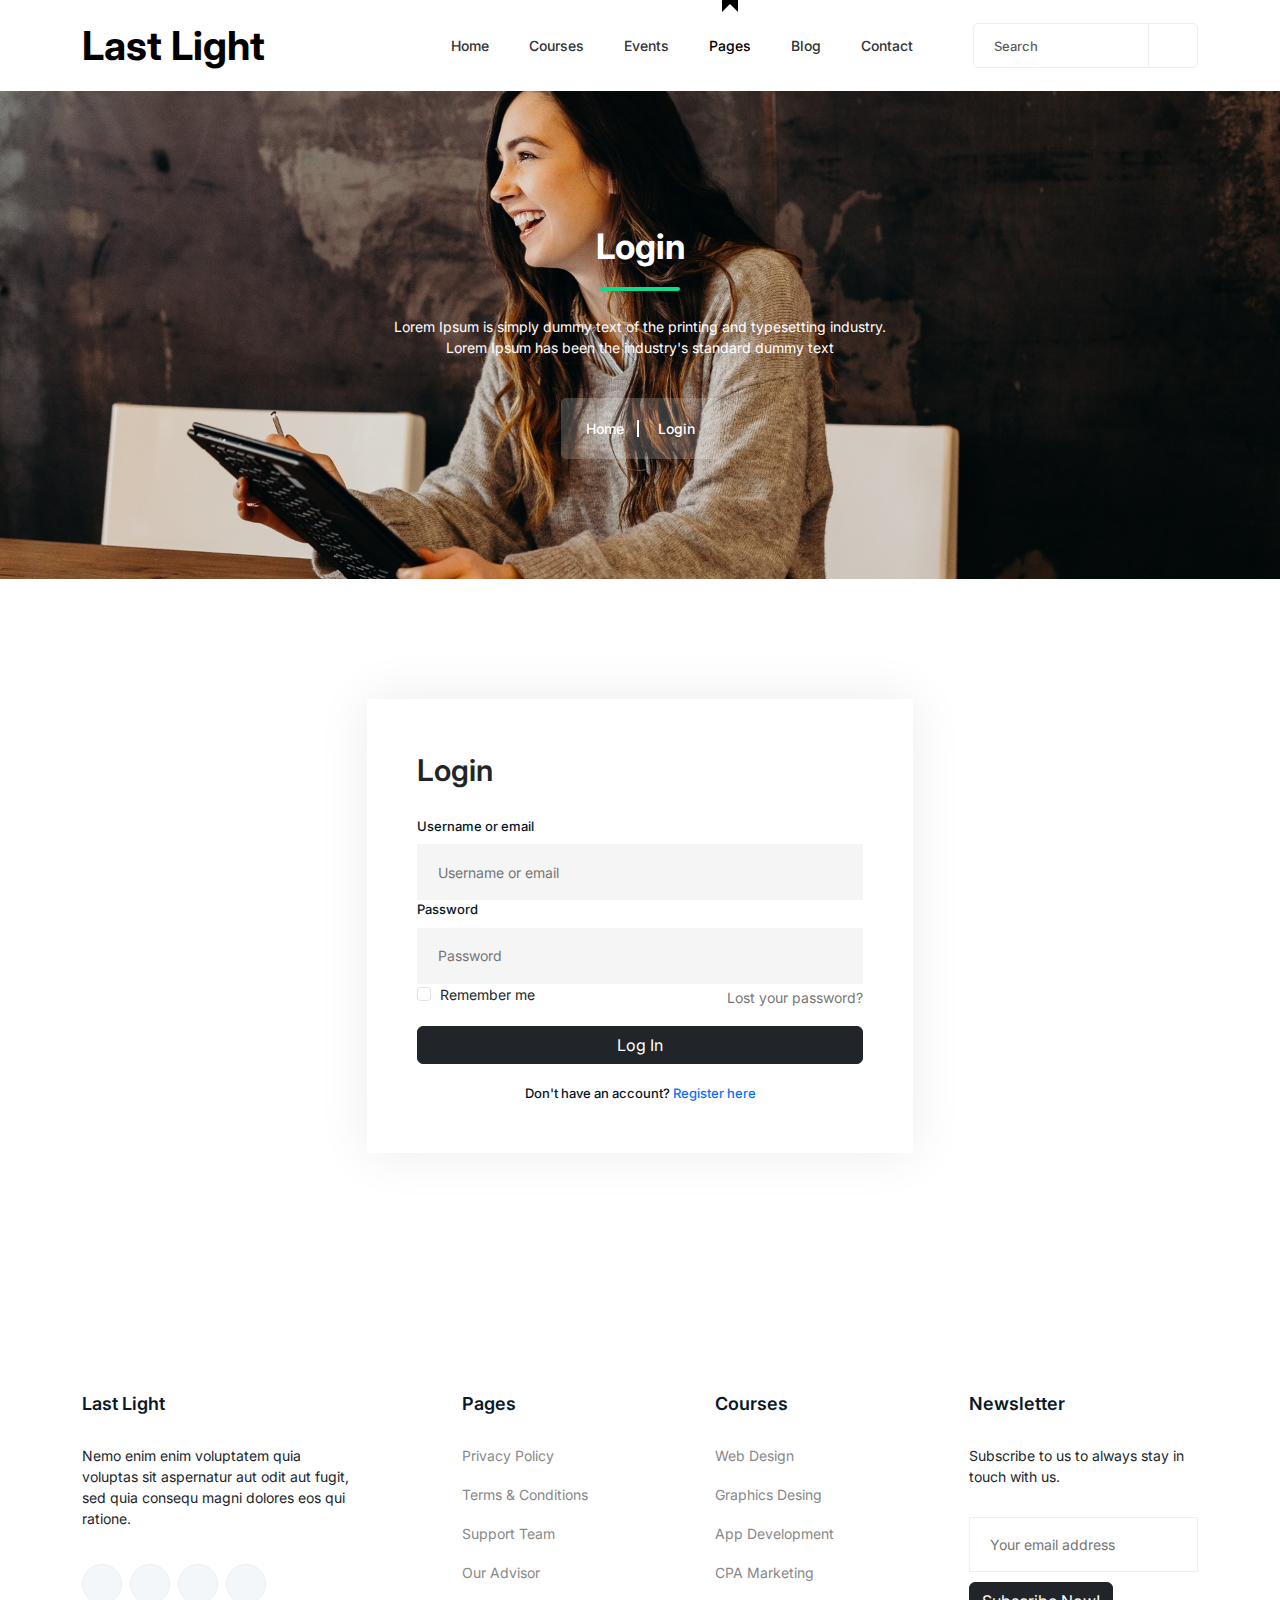
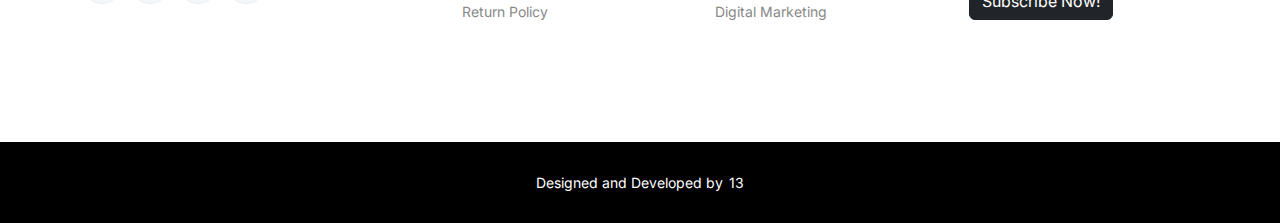
<file: html/login.html>
<!DOCTYPE html>
<html>
    <head>
        <meta charset="utf-8">
        <meta http-equiv="x-ua-compatible" content="ie=edge">
        <title>Last Light - Free Education Website</title>
        <meta name="description" content="">
        <meta name="viewport" content="width=device-width, initial-scale=1">
        <link rel="shortcut icon" type="image/x-icon" href="assets/images/favicon.svg">
    
        <!-- Web Font -->
        <link href="https://fonts.googleapis.com/css2?family=Inter:wght@400;700&display=swap" rel="stylesheet">
    
        <!-- ========================= CSS here ========================= -->
        <link href="https://cdn.lineicons.com/3.0/lineicons.css" rel="stylesheet">/>
        <link href="https://cdn.jsdelivr.net/npm/bootstrap@5.1.2/dist/css/bootstrap.min.css" rel="stylesheet">
        <link href="assets/css/main.css" rel="stylesheet">
        <script src="https://cdn.jsdelivr.net/npm/bootstrap@5.1.2/dist/js/bootstrap.bundle.min.js"></script>
    </head>
    <body>
        <!-- Start Header Area -->
        <header class="header style2 navbar-area">
            <div class="container">
                <div class="row align-items-center">
                    <div class="col-lg-12">
                    <div class="nav-inner">
                        <nav class="navbar navbar-expand-lg">
                            <a class="navbar-brand" href="index.html">Last Light</a>
                            <button class="navbar-toggler mobile-menu-btn" type="button" data-bs-toggle="collapse"
                                data-bs-target="#navbarSupportedContent" aria-controls="navbarSupportedContent"
                                aria-expanded="false" aria-label="Toggle navigation">
                                <span class="toggler-icon"></span>
                                <span class="toggler-icon"></span>
                                <span class="toggler-icon"></span>
                            </button>
                            <div class="collapse navbar-collapse sub-menu-bar" id="navbarSupportedContent">
                                <ul id="nav" class="navbar-nav ms-auto">
                                    <li class="nav-item"><a href="index.html">Home</a></li>
                                    <li class="nav-item"><a href="#">Courses</a></li>
                                    <li class="nav-item"><a href="#">Events</a></li>
                                    <li class="nav-item">
                                        <a class="page-scroll active dd-menu collapsed" href="#"
                                            data-bs-toggle="collapse" data-bs-target="#submenu-1-4"
                                            aria-controls="navbarSupportedContent" aria-expanded="false"
                                            aria-label="Toggle navigation">Pages</a>
                                        <ul class="sub-menu collapse" id="submenu-1-4">
                                            <li class="nav-item active"><a href="about-us.html">About Us</a></li>
                                        </ul>
                                    </li>
                                    <li class="nav-item"><a href="#">Blog</a></li>
                                    <li class="nav-item"><a href="#">Contact</a></li>
                                </ul>
                                <form class="d-flex search-form">
                                    <input class="form-control me-2" type="search" placeholder="Search"
                                        aria-label="Search">
                                    <button class="btn btn-outline-success" type="submit"><i
                                            class="lni lni-search-alt"></i></button>
                                </form>
                            </div> <!-- navbar collapse -->
                        </nav> <!-- navbar -->
                    </div>
                    </div>
                </div> <!-- row -->
            </div> <!-- container -->
        </header>
        <!-- End Header Area -->

        <!-- Start Breadcrumbs -->
    <div class="breadcrumbs overlay">
        <div class="container">
            <div class="row align-items-center">
                <div class="col-lg-8 offset-lg-2 col-md-12 col-12">
                    <div class="breadcrumbs-content">
                        <h1 class="page-title">Login</h1>
                        <p>Lorem Ipsum is simply dummy text of the printing and typesetting industry. Lorem Ipsum has
                            been the industry's standard dummy text</p>
                    </div>
                    <ul class="breadcrumb-nav">
                        <li><a href="index.html">Home</a></li>
                        <li>Login</li>
                    </ul>
                </div>
            </div>
        </div>
    </div>
    <!-- End Breadcrumbs -->

        <!-- Start Login Area-->
        <section class="login section">
            <div class="container">
                <div class="row">
                    <div class="col-lg-6 offset-lg-3 col-md-8 offset-md-2 col-12">
                        <div class="form-head">
                            <h4 class="title">Login</h4>
                            <form action="#!" method="post">
                                <div class="form-group">
                                    <label>Username or email</label>
                                    <input class="margin-5px-bottom" type="email" id="exampleInputEmail1" placeholder="Username or email">
                                </div>
                                <div class="form-group">
                                    <label>Password</label>
                                    <input class="margin-5px-bottom" type="password" id="exampleInputPassword1" placeholder="Password">
                                </div>
                                <div class="check-and-pass">
                                    <div class="row align-items-center">
                                        <div class="col-lg-6 col-12">
                                            <div class="form-check">
                                                <input type="checkbox" class="form-check-input width-auto" id="exampleCheck1">
                                                <label class="form-check-label">Remember me</label>
                                            </div>
                                        </div>
                                        <div class="col-lg-6 col-12">
                                            <a href="#" class="lost-pass">Lost your password?</a>
                                        </div>
                                    </div>
                                </div>
                                <div class="button">
                                    <button type="submit" class="btn btn-dark mt-3">Log In</button>
                                </div>
                                <p class="outer-link">Don't have an account? <a href="registration.html">Register here</a></p>
                            </form>
                        </div>
                    </div>
                </div>
            </div>
        </section>
        <!-- End Login Area-->
        <!-- Start Footer Area -->
    <footer class="footer style2">
        <!-- Start Middle Top -->
        <div class="footer-middle">
            <div class="container">
                <div class="row">
                    <div class="col-lg-4 col-md-4 col-12">
                        <!-- Single Widget -->
                        <div class="f-about single-footer">
                            <div class="logo">
                                <h3><a href="index.html">Last Light</a></h3>
                            </div>
                            <p>Nemo enim enim voluptatem quia voluptas sit aspernatur aut odit aut fugit, sed quia
                                consequ magni dolores eos qui ratione.</p>
                            <div class="footer-social">
                                <ul>
                                    <li><a href="#"><i class="lni lni-facebook-original"></i></a></li>
                                    <li><a href="#"><i class="lni lni-twitter-original"></i></a></li>
                                    <li><a href="#"><i class="lni lni-linkedin-original"></i></a></li>
                                    <li><a href="#"><i class="lni lni-google"></i></a></li>
                                </ul>
                            </div>
                        </div>
                        <!-- End Single Widget -->
                    </div>
                    <div class="col-lg-8 col-md-8 col-12">
                        <div class="row">
                            <div class="col-lg-4 col-md-6 col-12">
                                <!-- Single Widget -->
                                <div class="single-footer sm-custom-border f-link">
                                    <h3>Pages</h3>
                                    <ul>
                                        <li><a href="#">Privacy Policy</a></li>
                                        <li><a href="#">Terms & Conditions</a></li>
                                        <li><a href="#">Support Team</a></li>
                                        <li><a href="#">Our Advisor</a></li>
                                        <li><a href="#">Return Policy</a></li>
                                    </ul>
                                </div>
                                <!-- End Single Widget -->
                            </div>
                            <div class="col-lg-4 col-md-6 col-12">
                                <!-- Single Widget -->
                                <div class="single-footer sm-custom-border f-link">
                                    <h3>Courses</h3>
                                    <ul>
                                        <li><a href="#">Web Design</a></li>
                                        <li><a href="#">Graphics Desing</a></li>
                                        <li><a href="#">App Development</a></li>
                                        <li><a href="#">CPA Marketing</a></li>
                                        <li><a href="#">Digital Marketing</a></li>
                                    </ul>
                                </div>
                                <!-- End Single Widget -->
                            </div>
                            <div class="col-lg-4 col-md-12 col-12">
                                <!-- Single Widget -->
                                <div class="single-footer footer-newsletter">
                                    <h3>Newsletter</h3>
                                    <p>Subscribe to us to always stay in touch with us.</p>
                                    <form action="mail/mail.php" method="get" target="_blank" class="newsletter-form">
                                        <input name="EMAIL" placeholder="Your email address" class="common-input"
                                            onfocus="this.placeholder = ''"
                                            onblur="this.placeholder = 'Your email address'" required="" type="email">
                                        <div class="button">
                                            <button class="btn btn-dark">Subscribe Now!</button>
                                        </div>
                                    </form>
                                </div>
                                <!-- End Single Widget -->
                            </div>
                        </div>
                    </div>
                </div>
            </div>
        </div>
        <!--/ End Footer Middle -->
        <!-- Start Footer Bottom -->
        <div class="footer-bottom">
            <div class="container">
                <div class="inner">
                    <div class="row">
                        <div class="col-12">
                            <div class="left">
                                <p>Designed and Developed by<a href="#" rel="nofollow" target="_blank">13</a></p>
                            </div>
                        </div>
                    </div>
                </div>
            </div>
        </div>
        <!-- End Footer Middle -->
    </footer>
    <!--/ End Footer Area -->
    </body>
</html>
</file>
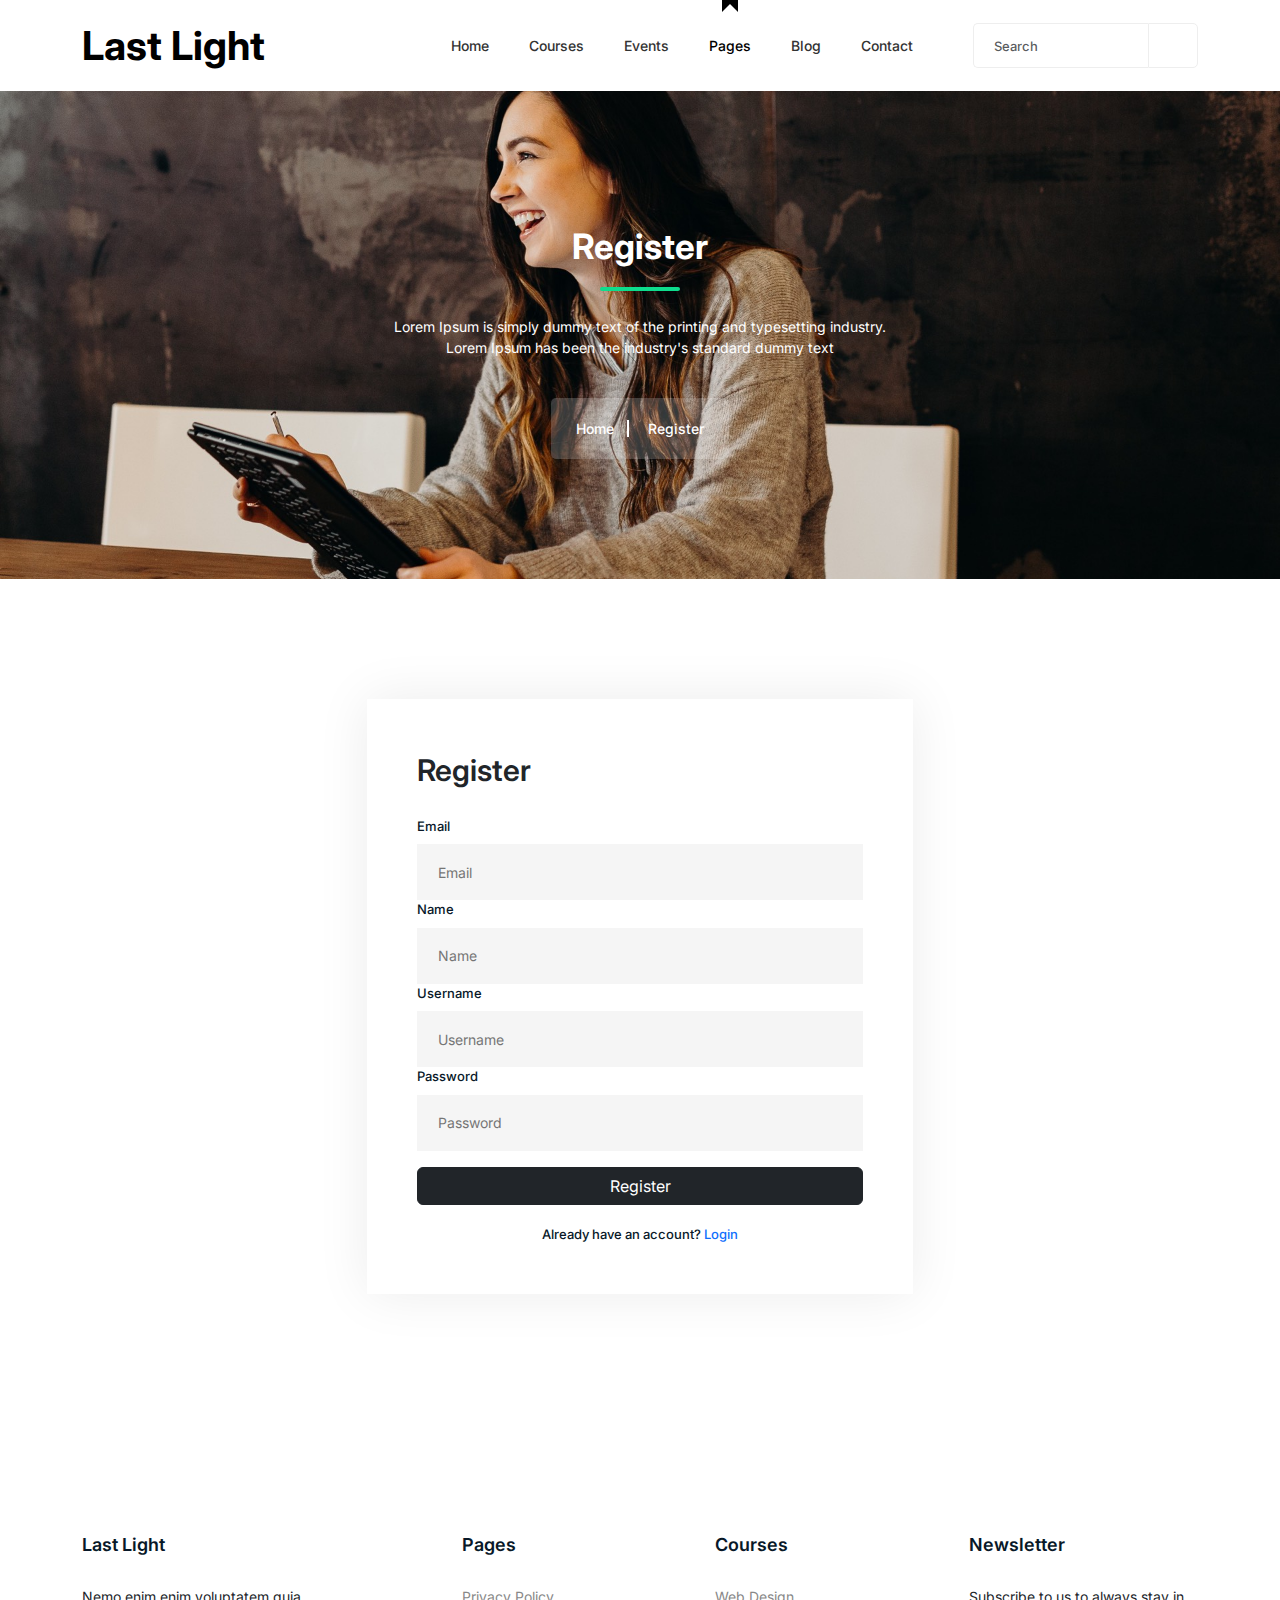
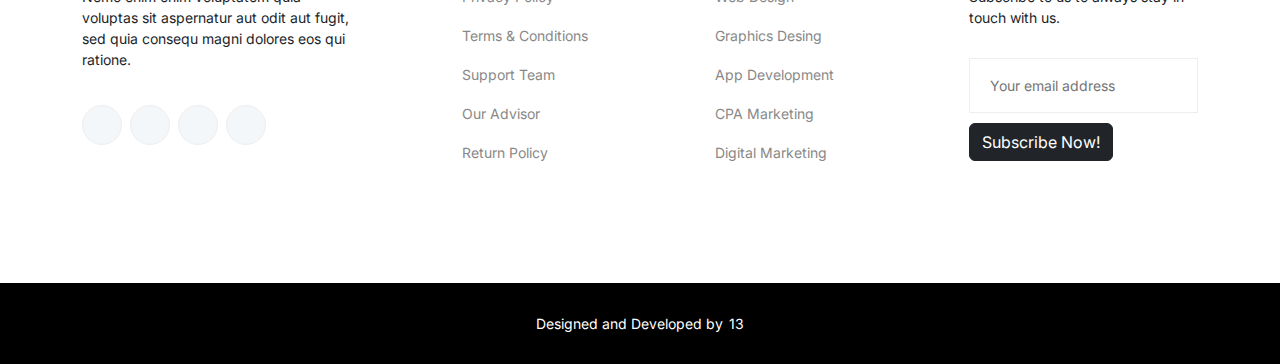
<file: html/registration.html>
<!DOCTYPE html>
<html>
    <head>
        <meta charset="utf-8">
        <meta http-equiv="x-ua-compatible" content="ie=edge">
        <title>Last Light - Free Education Website</title>
        <meta name="description" content="">
        <meta name="viewport" content="width=device-width, initial-scale=1">
        <link rel="shortcut icon" type="image/x-icon" href="assets/images/favicon.svg">
    
        <!-- Web Font -->
        <link href="https://fonts.googleapis.com/css2?family=Inter:wght@400;700&display=swap" rel="stylesheet">
    
        <!-- ========================= CSS here ========================= -->
        <link href="https://cdn.lineicons.com/3.0/lineicons.css" rel="stylesheet">/>
        <link href="https://cdn.jsdelivr.net/npm/bootstrap@5.1.2/dist/css/bootstrap.min.css" rel="stylesheet">
        <link href="assets/css/main.css" rel="stylesheet">
        <script src="https://cdn.jsdelivr.net/npm/bootstrap@5.1.2/dist/js/bootstrap.bundle.min.js"></script>
    </head>
    <body>
        <!-- Start Header Area -->
        <header class="header style2 navbar-area">
            <div class="container">
                <div class="row align-items-center">
                    <div class="col-lg-12">
                    <div class="nav-inner">
                        <nav class="navbar navbar-expand-lg">
                            <a class="navbar-brand" href="index.html">Last Light</a>
                            <button class="navbar-toggler mobile-menu-btn" type="button" data-bs-toggle="collapse"
                                data-bs-target="#navbarSupportedContent" aria-controls="navbarSupportedContent"
                                aria-expanded="false" aria-label="Toggle navigation">
                                <span class="toggler-icon"></span>
                                <span class="toggler-icon"></span>
                                <span class="toggler-icon"></span>
                            </button>
                            <div class="collapse navbar-collapse sub-menu-bar" id="navbarSupportedContent">
                                <ul id="nav" class="navbar-nav ms-auto">
                                    <li class="nav-item"><a href="index.html">Home</a></li>
                                    <li class="nav-item"><a href="#">Courses</a></li>
                                    <li class="nav-item"><a href="#">Events</a></li>
                                    <li class="nav-item">
                                        <a class="page-scroll active dd-menu collapsed" href="#"
                                            data-bs-toggle="collapse" data-bs-target="#submenu-1-4"
                                            aria-controls="navbarSupportedContent" aria-expanded="false"
                                            aria-label="Toggle navigation">Pages</a>
                                        <ul class="sub-menu collapse" id="submenu-1-4">
                                            <li class="nav-item active"><a href="about-us.html">About Us</a></li>
                                        </ul>
                                    </li>
                                    <li class="nav-item"><a href="#">Blog</a></li>
                                    <li class="nav-item"><a href="#">Contact</a></li>
                                </ul>
                                <form class="d-flex search-form">
                                    <input class="form-control me-2" type="search" placeholder="Search"
                                        aria-label="Search">
                                    <button class="btn btn-outline-success" type="submit"><i
                                            class="lni lni-search-alt"></i></button>
                                </form>
                            </div> <!-- navbar collapse -->
                        </nav> <!-- navbar -->
                    </div>
                    </div>
                </div> <!-- row -->
            </div> <!-- container -->
        </header>
        <!-- End Header Area -->

        <!-- Start Breadcrumbs -->
    <div class="breadcrumbs overlay">
        <div class="container">
            <div class="row align-items-center">
                <div class="col-lg-8 offset-lg-2 col-md-12 col-12">
                    <div class="breadcrumbs-content">
                        <h1 class="page-title">Register</h1>
                        <p>Lorem Ipsum is simply dummy text of the printing and typesetting industry. Lorem Ipsum has
                            been the industry's standard dummy text</p>
                    </div>
                    <ul class="breadcrumb-nav">
                        <li><a href="index.html">Home</a></li>
                        <li>Register</li>
                    </ul>
                </div>
            </div>
        </div>
    </div>
    <!-- End Breadcrumbs -->

        <!-- Start Login Area-->
        <section class="login section">
            <div class="container">
                <div class="row">
                    <div class="col-lg-6 offset-lg-3 col-md-8 offset-md-2 col-12">
                        <div class="form-head">
                            <h4 class="title">Register</h4>
                            <form action="#!" method="post">
                                <div class="form-group">
                                    <label>Email</label>
                                    <input class="margin-5px-bottom" type="email" id="exampleInputEmail1" placeholder="Email">
                                </div>
                                <div class="form-group">
                                    <label>Name</label>
                                    <input class="margin-5px-bottom" type="text" id="exampleInputName1" placeholder="Name">
                                </div>
                                <div class="form-group">
                                    <label>Username</label>
                                    <input class="margin-5px-bottom" type="text" id="Username1" placeholder="Username">
                                </div>
                                <div class="form-group">
                                    <label>Password</label>
                                    <input class="margin-5px-bottom" type="password" id="exampleInputPassword1" placeholder="Password">
                                </div>
                                <div class="button">
                                    <button type="submit" class="btn btn-dark mt-3">Register</button>
                                </div>
                                <p class="outer-link">Already have an account? <a href="login.html">Login</a></p>
                            </form>
                        </div>
                    </div>
                </div>
            </div>
        </section>
        <!-- End Login Area-->
        <!-- Start Footer Area -->
    <footer class="footer style2">
        <!-- Start Middle Top -->
        <div class="footer-middle">
            <div class="container">
                <div class="row">
                    <div class="col-lg-4 col-md-4 col-12">
                        <!-- Single Widget -->
                        <div class="f-about single-footer">
                            <div class="logo">
                                <h3><a href="index.html">Last Light</a></h3>
                            </div>
                            <p>Nemo enim enim voluptatem quia voluptas sit aspernatur aut odit aut fugit, sed quia
                                consequ magni dolores eos qui ratione.</p>
                            <div class="footer-social">
                                <ul>
                                    <li><a href="#"><i class="lni lni-facebook-original"></i></a></li>
                                    <li><a href="#"><i class="lni lni-twitter-original"></i></a></li>
                                    <li><a href="#"><i class="lni lni-linkedin-original"></i></a></li>
                                    <li><a href="#"><i class="lni lni-google"></i></a></li>
                                </ul>
                            </div>
                        </div>
                        <!-- End Single Widget -->
                    </div>
                    <div class="col-lg-8 col-md-8 col-12">
                        <div class="row">
                            <div class="col-lg-4 col-md-6 col-12">
                                <!-- Single Widget -->
                                <div class="single-footer sm-custom-border f-link">
                                    <h3>Pages</h3>
                                    <ul>
                                        <li><a href="#">Privacy Policy</a></li>
                                        <li><a href="#">Terms & Conditions</a></li>
                                        <li><a href="#">Support Team</a></li>
                                        <li><a href="#">Our Advisor</a></li>
                                        <li><a href="#">Return Policy</a></li>
                                    </ul>
                                </div>
                                <!-- End Single Widget -->
                            </div>
                            <div class="col-lg-4 col-md-6 col-12">
                                <!-- Single Widget -->
                                <div class="single-footer sm-custom-border f-link">
                                    <h3>Courses</h3>
                                    <ul>
                                        <li><a href="#">Web Design</a></li>
                                        <li><a href="#">Graphics Desing</a></li>
                                        <li><a href="#">App Development</a></li>
                                        <li><a href="#">CPA Marketing</a></li>
                                        <li><a href="#">Digital Marketing</a></li>
                                    </ul>
                                </div>
                                <!-- End Single Widget -->
                            </div>
                            <div class="col-lg-4 col-md-12 col-12">
                                <!-- Single Widget -->
                                <div class="single-footer footer-newsletter">
                                    <h3>Newsletter</h3>
                                    <p>Subscribe to us to always stay in touch with us.</p>
                                    <form action="mail/mail.php" method="get" target="_blank" class="newsletter-form">
                                        <input name="EMAIL" placeholder="Your email address" class="common-input"
                                            onfocus="this.placeholder = ''"
                                            onblur="this.placeholder = 'Your email address'" required="" type="email">
                                        <div class="button">
                                            <button class="btn btn-dark">Subscribe Now!</button>
                                        </div>
                                    </form>
                                </div>
                                <!-- End Single Widget -->
                            </div>
                        </div>
                    </div>
                </div>
            </div>
        </div>
        <!--/ End Footer Middle -->
        <!-- Start Footer Bottom -->
        <div class="footer-bottom">
            <div class="container">
                <div class="inner">
                    <div class="row">
                        <div class="col-12">
                            <div class="left">
                                <p>Designed and Developed by<a href="#" rel="nofollow" target="_blank">13</a></p>
                            </div>
                        </div>
                    </div>
                </div>
            </div>
        </div>
        <!-- End Footer Middle -->
    </footer>
    <!--/ End Footer Area -->
    </body>
</html>
</file>
<file: html/assets/css/main.css>
/* ===========================
Index Of css

01. Header CSS
02. Breadcrumbs
03. Call Action
04. Section Title
05. Courses CSS
06. Login & Registration CSS
07. About Us
08. Contact Us
09. Newsletter CSS
10. Footer CSS
11. Responsive CSS
12. Normalize CSS

========================== */
/*======================================
    12. Start Normalize CSS
========================================*/
@import url('https://fonts.googleapis.com/css2?family=Inter:wght@400;700&display=swap');

html {
  scroll-behavior: smooth;
}
body {
  font-family: 'Inter', sans-serif;
  overflow-x: hidden;
  font-size: 14px;
}
p {
  margin: 0;
  padding: 0;
}

* {
  margin: 0;
  padding: 0;
}
.navbar-toggler:focus,
a:focus,
input:focus,
textarea:focus,
button:focus,
.btn:focus,
.btn.focus,
.btn:not(:disabled):not(.disabled).active,
.btn:not(:disabled):not(.disabled):active {
  text-decoration: none;
  outline: none;
}

span,
a {
  display: inline-block;
  text-decoration: none;
  transition: all 0.4s ease;
  -webkit-transition: all 0.4s ease;
  -moz-transition: all 0.4s ease;
}

h1 a,
h2 a,
h3 a,
h4 a,
h5 a,
h6 a {
  color: inherit;
  color: #081828;
}

h1 {
  font-size: 50px;
}

h2 {
  font-size: 40px;
}

h3 {
  font-size: 30px;
}

h4 {
  font-size: 25px;
}

h5 {
  font-size: 20px;
}

h6 {
  font-size: 16px;
}

ul,
ol {
  margin: 0px;
  padding: 0px;
  list-style-type: none;
}

audio,
canvas,
iframe,
img,
svg,
video {
  vertical-align: middle;
}

h1,
h2,
h3,
h4,
h5,
h6 {
  font-weight: 600;
  margin: 0px;
}

/*======================================
	01. Start Header CSS
========================================*/
.header.style2.navbar-area {
  position: absolute;
  width: 100%;
  -webkit-transition: all 0.4s ease;
  transition: all 0.4s ease;
}

.header.style2.navbar-area.sticky {
  position: fixed;
  z-index: 99;
  background-color: #fff;
  -webkit-box-shadow: 0px 20px 50px 0px rgba(0, 0, 0, 0.05);
  box-shadow: 0px 20px 50px 0px rgba(0, 0, 0, 0.05);
  -webkit-transition: all 0.3s ease-out 0s;
  transition: all 0.3s ease-out 0s;
  top: 0;
}
.navbar {
  padding-top: 0px;
}

.header.style3.navbar-area {
  position: absolute;
  width: 100%;
}

.header.style3.navbar-area.sticky {
  position: fixed;
  z-index: 99;
  background-color: #fff;
  -webkit-box-shadow: 0px 20px 50px 0px rgba(0, 0, 0, 0.05);
  box-shadow: 0px 20px 50px 0px rgba(0, 0, 0, 0.05);
  -webkit-transition: all 0.3s ease-out 0s;
  transition: all 0.3s ease-out 0s;
  top: 0;
}

.header.style3.navbar-area .header-social {
  display: inline-block;
  margin-left: 100px;
}

.header.style3.navbar-area .header-social ul li {
  display: inline-block;
  margin-right: 20px;
}

.header.style3.navbar-area .header-social ul li:last-child {
  margin: 0;
}

.header.style3.navbar-area .header-social ul li a {
  color: #081828;
}

.header.style3.navbar-area .header-social ul li a:hover {
  color: black;
}

/*===== NAVBAR =====*/
.navbar-area {
  width: 100%;
  z-index: 99;
  -webkit-transition: all 0.3s ease-out 0s;
  transition: all 0.3s ease-out 0s;
  background: #fff;
}

.sticky {
  position: fixed;
  z-index: 99;
  background-color: #fff;
  -webkit-box-shadow: 0px 20px 50px 0px rgba(0, 0, 0, 0.05);
  box-shadow: 0px 20px 50px 0px rgba(0, 0, 0, 0.05);
  -webkit-transition: all 0.3s ease-out 0s;
  transition: all 0.3s ease-out 0s;
  top: 0;
}

.navbar-expand-lg .navbar-nav {
  margin-left: auto;
}

.sticky .navbar .navbar-nav .nav-item a {
  color: #333;
}

.header .navbar .navbar-nav .nav-item a.active {
  color: black;
}

.sticky .navbar .navbar-nav .nav-item a.active {
  color: black;
}

.header .navbar .navbar-nav .nav-item .sub-menu a.active {
  color: #fff;
}

.sticky .navbar .navbar-nav .nav-item .sub-menu a.active {
  color: #fff;
}

.sticky .navbar .mobile-menu-btn .toggler-icon {
  background: #333;
}
/* Topbar */
.header .toolbar-area {
  padding: 12px 0;
  background: black;
}

.header .toolbar-area .toolbar-social {
  margin-top: 8px;
}

.header .toolbar-area .toolbar-social ul li {
  display: inline-block;
  margin-right: 15px;
}

.header .toolbar-area .toolbar-social ul li .title {
  display: inline-block;
  font-weight: 600;
  font-size: 13px;
  color: #fff;
}

.header .toolbar-area .toolbar-social ul li:last-child {
  margin: 0;
}

.header .toolbar-area .toolbar-social ul li a {
  color: #fff;
  font-size: 13px;
  -webkit-transition: all 0.2s ease;
  transition: all 0.2s ease;
}

.header .toolbar-area .toolbar-social ul li a:hover {
  -webkit-transform: translateY(-2px);
  transform: translateY(-2px);
}

.header .toolbar-login {
  float: right;
}

.header .toolbar-login a {
  display: inline-block;
  margin-right: 20px;
  color: #fff;
  font-weight: 500;
  font-size: 14px;
  font-size: 13px;
}

.header .toolbar-login a:hover {
  opacity: 0.7;
}

.header .toolbar-login a:last-child {
  margin: 0;
}

.header .toolbar-login .btn {
  color: black;
  padding: 6px 20px;
  font-size: 13px;
  background-color: #fff;
  border-radius: 4px;
  border: 1px solid transparent;
  font-weight: 600;
}

.header .toolbar-login .btn:before {
  display: none;
}

.header .toolbar-login .btn:hover {
  color: #fff;
  opacity: 1;
  background-color: transparent;
  border-color: #fff;
}

/*===== NAVBAR =====*/
.navbar-area {
  position: relative;
  top: 0;
  left: 0;
  width: 100%;
  z-index: 99;
  -webkit-transition: all 0.3s ease-out 0s;
  transition: all 0.3s ease-out 0s;
  padding: 0;
}

.navbar-area.header-3 {
  background: #fff;
}

.navbar-area.sticky {
  position: fixed;
  z-index: 99;
  background: black;
  -webkit-box-shadow: 0px 20px 50px 0px rgba(0, 0, 0, 0.05);
  box-shadow: 0px 20px 50px 0px rgba(0, 0, 0, 0.05);
  -webkit-transition: all 0.3s ease-out 0s;
  transition: all 0.3s ease-out 0s;
  background: #fff;
  padding: 0px 0;
}

.navbar-area.sticky .toolbar-area {
  display: none;
}

.header {
  background-color: #fff;
}

.navbar {
  padding: 0;
  position: relative;
  -webkit-transition: all 0.3s ease-out 0s;
  transition: all 0.3s ease-out 0s;
}

.navbar-brand {
  padding: 0;
  color: black;
  font-family: 'Inter', sans-serif;
  font-weight: bold;
  font-size: 40px;
}

.mobile-menu-btn {
  padding: 0px;
}

.mobile-menu-btn:focus {
  text-decoration: none;
  outline: none;
  -webkit-box-shadow: none;
  box-shadow: none;
}

.mobile-menu-btn .toggler-icon {
  width: 30px;
  height: 2px;
  background-color: #222;
  display: block;
  margin: 5px 0;
  position: relative;
  -webkit-transition: all 0.3s ease-out 0s;
  transition: all 0.3s ease-out 0s;
}

.mobile-menu-btn.active .toggler-icon:nth-of-type(1) {
  -webkit-transform: rotate(45deg);
  transform: rotate(45deg);
  top: 7px;
}

.mobile-menu-btn.active .toggler-icon:nth-of-type(2) {
  opacity: 0;
}

.mobile-menu-btn.active .toggler-icon:nth-of-type(3) {
  -webkit-transform: rotate(135deg);
  transform: rotate(135deg);
  top: -7px;
}

.navbar-expand-lg .navbar-nav {
  margin-left: auto !important;
}

.navbar-nav .nav-item {
  z-index: 1;
  position: relative;
  margin-left: 40px;
}

.navbar-nav .nav-item:first-child {
  margin: 0;
}

.navbar-nav .nav-item:hover a {
  color: black;
}

.navbar-nav .nav-item a {
  font-size: 16px;
  color: #051441;
  -webkit-transition: all 0.3s ease-out 0s;
  transition: all 0.3s ease-out 0s;
  position: relative;
  padding: 35px 0;
  display: -webkit-inline-box;
  display: -ms-inline-flexbox;
  display: inline-flex;
  -webkit-box-align: center;
  -ms-flex-align: center;
  align-items: center;
  font-size: 14px;
  font-weight: 500;
  color: #333;
  transition: all 0.3s ease-out 0s;
  position: relative;
  text-transform: capitalize;
}

.navbar-nav .nav-item a::after {
  opacity: 0;
  visibility: hidden;
}

.navbar-nav .nav-item a::before {
  content: '';
  position: absolute;
  top: -7px;
  z-index: -1;
  opacity: 0;
  border-radius: 10px;
  -webkit-transition: all 0.3s ease-out 0s;
  transition: all 0.3s ease-out 0s;
  z-index: 5;
  border: 8px solid black;
  border-radius: 0;
  border-bottom-color: transparent !important;
  width: auto !important;
  left: 50% !important;
  margin-left: -8px;
  -webkit-transition: all 0.3s ease;
  transition: all 0.3s ease;
}

.navbar-nav .nav-item a.active:before {
  opacity: 1;
  visibility: visible;
  top: -4px;
}

.navbar-nav .nav-item:hover a:before {
  opacity: 1;
  visibility: visible;
  top: -4px;
}

.navbar-nav .nav-item a.active {
  color: black;
}

.navbar-nav .nav-item a.dd-menu::after {
  content: "\ea58";
  font: normal normal normal 1em/1 "LineIcons";
  position: absolute;
  right: 17px;
  font-size: 10px;
  top: 50%;
  margin-left: 5px;
  margin-top: 0px;
  -webkit-transition: all 0.3s ease-out 0s;
  transition: all 0.3s ease-out 0s;
  height: 10px;
  margin-top: -5px;
}
.navbar-nav .nav-item:hover>.sub-menu {
  top: 100%;
  opacity: 1;
  visibility: visible;
}

.navbar-nav .nav-item:hover>.sub-menu .sub-menu {
  left: 100%;
  top: 0;
}

.navbar-nav .nav-item .sub-menu {
  min-width: 220px;
  background-color: #fff;
  -webkit-box-shadow: 0px 13px 20px rgba(153, 153, 153, 0.06);
  box-shadow: 0px 13px 20px rgba(153, 153, 153, 0.06);
  position: absolute;
  top: 100% !important;
  left: 0;
  opacity: 0;
  visibility: hidden;
  -webkit-transition: all 0.3s ease-out 0s;
  transition: all 0.3s ease-out 0s;
  padding: 10px 0;
  border-bottom: 4px solid black;
  border-top: 1px solid rgba(0, 0, 0, 0.03);
}

.navbar-nav .nav-item .sub-menu .nav-item a {
  padding: 12px 25px;
  color: #081828;
  display: block;
  font-size: 13px;
  font-weight: 500;
  text-transform: capitalize;
}

.navbar-nav .nav-item .sub-menu .nav-item a:before {
  display: none;
}

.navbar-nav .nav-item .sub-menu.left-menu {
  left: -100%;
}

.navbar-nav .nav-item .sub-menu.collapse:not(.show) {
  display: block;
}

@media only screen and (min-width: 768px) and (max-width: 991px),
(max-width: 767px) {
  .navbar-nav .nav-item a.dd-menu::after {
    top: 16px;
    right: 0;
    -webkit-transform: rotate(180deg);
    transform: rotate(180deg);
  }
  .navbar-nav .nav-item a.collapsed::after {
    -webkit-transform: rotate(0deg);
    transform: rotate(0deg);
  }
  #myslider {
    display: none;
  }
  .navbar-nav .nav-item .sub-menu.collapse:not(.show) {
    display: none;
  }
  .navbar-nav .nav-item {
    margin: 0;
  }

  .navbar-nav .nav-item a::before {
    display: none;
  }

  .navbar-nav .nav-item .sub-menu {
    position: static;
    width: 100%;
    opacity: 1;
    visibility: visible;
    -webkit-box-shadow: none;
    box-shadow: none;
    padding: 0;
    border: none;
    margin-left: 15px;
    margin-right: 15px;
  }

  .navbar-nav .nav-item .sub-menu .nav-item a {
    padding: 12px 12px;
  }

  .navbar-nav .nav-item .sub-menu .nav-item a:hover {
    background: #fff !important;
    color: black !important;
  }

  .navbar-nav .nav-item .sub-menu::after {
    display: none;
  }
  .navbar-nav .nav-item a {
    color: #051441;
    display: -webkit-box;
    display: -ms-flexbox;
    display: flex;
    -webkit-box-pack: justify;
    -ms-flex-pack: justify;
    justify-content: space-between;
    padding: 10px 0;
  }

  .navbar-nav .nav-item a::after {
    opacity: 1;
    visibility: visible;
  }

  .nav-inner {
    padding: 25px 0;
  }

  .navbar-nav .nav-item .sub-menu>li.active {
    background: #fff !important;
    color: black !important;
  }

  .header.style3.navbar-area .header-social {
    display: none;
  }

  .navbar-nav .nav-item .sub-menu>li.active>a,
  .navbar-nav .nav-item .sub-menu>li:hover>a {
    color: black !important;
    background-color: #fff !important;
  }
}

.navbar-nav .nav-item .sub-menu>li {
  display: block;
  margin-left: 0;
}

.navbar-nav .nav-item .sub-menu>li:last-child {
  border: none;
}

.navbar-nav .nav-item .sub-menu>li.active>a,
.navbar-nav .nav-item .sub-menu>li:hover>a {
  color: #fff !important;
  background-color: black !important;
}

.navbar-nav .nav-item .sub-menu>li>a {
  font-weight: 400;
  display: block;
  padding: 10px 15px;
  font-size: 14px;
  color: #222;
  border-top: 1px solid rgba(0, 0, 0, 0.03);
  font-weight: 400;
}

.navbar-nav .nav-item .sub-menu>li:first-child a {
  border: none;
}

.navbar-nav .nav-item .sub-menu>li>a:hover {
  background: rgba(0, 0, 0, 0.05);
  color: black;
}
.header .search-form {
  margin-left: 60px;
}

.header .search-form .form-control {
  display: block;
  width: 175px;
  padding: .375rem .75rem;
  font-size: 1rem;
  font-weight: 500;
  color: #212529;
  background-color: #fff;
  background-clip: padding-box;
  border: 1px solid #ced4da;
  -webkit-appearance: none;
  -moz-appearance: none;
  appearance: none;
  border-radius: .25rem;
  -webkit-transition: border-color .15s ease-in-out, -webkit-box-shadow .15s ease-in-out;
  transition: border-color .15s ease-in-out, -webkit-box-shadow .15s ease-in-out;
  transition: border-color .15s ease-in-out, box-shadow .15s ease-in-out;
  transition: border-color .15s ease-in-out, box-shadow .15s ease-in-out, -webkit-box-shadow .15s ease-in-out;
  height: 45px;
  border-radius: 5px 0 0 5px;
  border: 1px solid #eee;
  font-size: 13px;
  color: #333;
  padding: 0px 20px;
  margin: 0 !important;
  border-right: none;
}

.header .search-form .form-control:focus {
  text-decoration: none;
  outline: none;
  -webkit-box-shadow: none;
  box-shadow: none;
}

.header .search-form .btn-outline-success {
  height: 45px;
  width: 50px;
  border: 1px solid #eee;
  border-radius: 0 5px 5px 0;
  color: #081828;
  text-align: center;
  line-height: 42px;
  padding: 0;
  -webkit-transition: all 0.4s ease;
  transition: all 0.4s ease;
}

.header .search-form .btn-outline-success:focus {
  text-decoration: none;
  outline: none;
  -webkit-box-shadow: none;
  box-shadow: none;
}

.header .search-form .btn-outline-success:hover {
  background: black;
  border-color: transparent;
  color: #fff;
}

/*======================================
    02. Start Breadcrumbs CSS
  ========================================*/
.breadcrumbs {
  background-image: url("../images/breadcrumb/breadcrumb-bg.jpg");
  background-size: cover;
  background-position: center;
  background-repeat: no-repeat;
  position: relative;
  padding: 200px 0 120px 0;
  z-index: 2;
  overflow: hidden;
  text-align: center;
}

.breadcrumbs.overlay::before {
  background-color: #081828;
  opacity: 0.9;
  z-index: -1;
}

.breadcrumbs .breadcrumbs-content {
  position: relative;
  float: none;
  padding: 0px 100px;
}

.breadcrumbs .breadcrumbs-content p {
  color: #fff;
  font-size: 14px;
  margin-top: 25px;
}

.breadcrumbs .breadcrumbs-content .page-title {
  font-size: 35px;
  color: #fff;
  font-weight: 700;
  position: relative;
  line-height: 50px;
  padding-bottom: 20px;
}

.breadcrumbs .breadcrumbs-content .page-title:before {
  position: absolute;
  content: "";
  left: 50%;
  bottom: 0;
  height: 4px;
  width: 80px;
  background: #0EDC8D;
  border-radius: 5px;
  margin-left: -40px;
}

.breadcrumbs .breadcrumbs-content .breadcrumb-nav {
  background: transparent;
  border-radius: 0;
  margin-bottom: 0;
  padding: 0;
  display: inline-block;
}

.breadcrumbs .breadcrumb-nav {
  float: none;
  margin-top: 40px !important;
  background: #fff3;
  padding: 20px 25px;
  border-radius: 5px;
  margin: 0;
  display: inline-block;
}

.breadcrumbs .breadcrumb-nav li {
  display: inline-block;
}

.breadcrumbs .breadcrumb-nav li,
.breadcrumbs .breadcrumb-nav li a {
  color: #fff;
  font-size: 14px;
  font-weight: 500;
}

.breadcrumbs .breadcrumb-nav li a {
  padding-right: 15px;
  margin-right: 15px;
  position: relative;
}

.breadcrumbs .breadcrumb-nav li a:hover {
  color: #0EDC8D;
}

.breadcrumbs .breadcrumb-nav li a:after {
  content: '';
  height: 80%;
  width: 2px;
  background-color: #fff;
  position: absolute;
  top: 2px;
  right: 0;
}

.section {
  padding-top: 120px;
  padding-bottom: 120px;
  position: relative;
}
  /*======================================
    03. Start Call Action CSS
========================================*/
.call-action {
  background-image: url("../images/cta/call-bg.jpg");
  background-size: cover;
  background-position: center;
  background-repeat: no-repeat;
  background-attachment: fixed;
  z-index: 5;
}

.call-action.style2 {
  background-color: #0EDC8D;
}

.call-action.style2 .call-content {
  text-align: left;
  padding: 0;
}

.call-action.style2 .call-content h2 {
  color: #fff;
}

.call-action.style2 .call-content .button {
  float: right;
  margin: 0;
}

.call-action.style2 .call-content .button .btn {
  background-color: #fff;
  color: #081828;
}

.call-action.overlay::before {
  background: #0EDC8D;
  opacity: 0.95;
}

.call-action .call-content {
  text-align: center;
  padding: 0px 100px;
}

.call-action .call-content span {
  color: #fff;
  font-weight: 600;
  display: block;
  margin-bottom: 10px;
}

.call-action .call-content h2 {
  font-size: 36px;
  font-weight: 700;
  color: #fff;
  display: block;
  margin-bottom: 15px;
  line-height: 50px;
}

.call-action .call-content p {
  color: #fff;
}

.call-action .call-content .button {
  margin-top: 40px;
}

.call-action .call-content .button .btn {
  background-color: #fff;
  color: #081828;
}

.call-action .call-content .button .btn::before {
  background-color: #081828;
  width: 0;
}

.call-action .call-content .button .btn:hover::before {
  width: 100%;
}

.call-action .call-content .button .btn:hover {
  color: #fff;
}
/*======================================
    04. Start Section Title CSS
  ========================================*/
.section-title {
  text-align: center;
  margin-bottom: 50px;
  padding: 0 300px;
  position: relative;
  z-index: 5;
}

.section-title span {
  font-size: 14px;
  font-weight: 500;
  color: #081828;
  padding: 7px 20px;
  border: 2px solid #eee;
  border-radius: 30px;
  display: inline-block;
  margin-bottom: 10px;
  font-size: 13px;
}

.section-title i {
  font-size: 18px;
  color: #0EDC8D;
  height: 40px;
  width: 40px;
  line-height: 40px;
  display: inline-block;
  text-align: center;
  background-color: #00a6511c;
  margin-bottom: 10px;
  border-radius: 50%;
}

.section-title h2 {
  font-size: 35px;
  margin-bottom: 20px;
  padding-bottom: 20px;
  line-height: 40px;
  text-transform: capitalize;
  position: relative;
  font-weight: 700;
}

.section-title h2::before {
  position: absolute;
  content: "";
  left: 50%;
  bottom: 0;
  height: 3px;
  width: 50px;
  background-color: #0EDC8D;
  border-radius: 10px;
  -webkit-transform: translateX(-50%);
  transform: translateX(-50%);
}

.section-title p {
  font-size: 14px;
  line-height: 24px;
}

.section-title.align-right {
  padding: 0;
  padding-left: 600px;
}

.section-title.align-right h2:before {
  display: none;
}

.section-title.align-right h2:after {
  position: absolute;
  right: 0;
  bottom: -1px;
  height: 2px;
  width: 500px;
  background: #0EDC8D;
  content: "";
}

.section-title.align-left {
  padding: 0;
  padding-right: 600px;
}

.section-title.align-left h2:before {
  left: 0;
  margin-left: 0;
}
/* One Click Scroll Top Button*/
.scroll-top {
  width: 45px;
  height: 45px;
  line-height: 45px;
  background: #0EDC8D;
  display: -webkit-box;
  display: -ms-flexbox;
  display: flex;
  -webkit-box-pack: center;
  -ms-flex-pack: center;
  justify-content: center;
  -webkit-box-align: center;
  -ms-flex-align: center;
  align-items: center;
  font-size: 13px;
  color: #fff !important;
  border-radius: 0;
  position: fixed;
  bottom: 30px;
  right: 30px;
  z-index: 9;
  cursor: pointer;
  -webkit-transition: all .3s ease-out 0s;
  transition: all .3s ease-out 0s;
  border-radius: 0;
  text-align: center;
}

.scroll-top:hover {
  -webkit-box-shadow: 0 1rem 3rem rgba(35, 38, 45, 0.15) !important;
  box-shadow: 0 1rem 3rem rgba(35, 38, 45, 0.15) !important;
  -webkit-transform: translate3d(0, -5px, 0);
  transform: translate3d(0, -5px, 0);
  background-color: #081828;
}
/*======================================
    05. Start Courses CSS
========================================*/
.courses {
  background-color: #fff;
  margin-top: 100px;
}

.courses .section-title {
  margin-bottom: 40px;
}

.courses.grid-page {
  padding-top: 90px;
}

.courses.style2 {
  background: #fff;
}

.courses.style2 .single-course {
  background: #fff;
}

.courses.style2 .single-course .content {
  position: relative;
}

.courses.style2 .single-course .content .price {
  height: 65px;
  width: 65px;
  line-height: 65px;
  text-align: center;
  font-weight: 700;
  font-size: 16px;
  position: absolute;
  right: 20px;
  top: -30px;
  background: #0EDC8D;
  color: #fff;
  border-radius: 50%;
}

.courses.style2 .single-course .content .date {
  font-size: 12px;
  display: block;
  margin-bottom: 14px;
  font-weight: 500;
  display: inline-block;
  border: 1px solid #eee;
  padding: 6px 18px;
  border-radius: 30px;
}

.courses.style2 .single-course .content h3 {
  line-height: 32px;
}

.courses.style2 .button {
  text-align: center;
  margin-top: 70px;
}

.courses .single-course {
  margin-top: 30px;
  -webkit-transition: all 0.4s ease-in-out;
  transition: all 0.4s ease-in-out;
}

.courses .single-course .course-image {
  position: relative;
  overflow: hidden;
}

.courses .single-course .course-image img {
  width: 100%;
  -webkit-transition: all 0.4s ease;
  transition: all 0.4s ease;
}

.courses .single-course .course-image .price {
  color: #fff;
  background-color: #0EDC8D;
  font-size: 14px;
  font-weight: 600;
  position: absolute;
  right: 0;
  top: 25px;
  padding: 0;
  padding-right: 0px;
  padding-left: 0px;
  height: 36px;
  line-height: 36px;
  padding-right: 20px;
  padding-left: 5px;
}

.courses .single-course .course-image .price::before {
  position: absolute;
  content: "";
  left: -32px;
  top: 0;
  border: 18px solid #0EDC8D;
  border-left-color: transparent;
  height: 10px;
  width: 10px !important;
  border-left-color: transparent;
}

.courses .single-course:hover {
  -webkit-box-shadow: 0px 0px 20px #00000012;
  box-shadow: 0px 0px 20px #00000012;
}

.courses .single-course:hover .course-image img {
  -webkit-transform: scale(1.1);
  transform: scale(1.1);
}

.courses .single-course .content {
  padding: 30px;
  padding-top: 25px;
  border: 1px solid #eee;
  border-top: none;
}

.courses .single-course .content h3 {
  display: block;
  margin-bottom: 15px;
}

.courses .single-course .content h3 a {
  font-size: 20px;
  font-weight: 700;
  color: #081828;
}

.courses .single-course .content h3 a:hover {
  color: #0EDC8D;
}

.courses .single-course .bottom-content {
  padding: 20px 30px;
  border: 1px solid #eee;
  border-top: none;
  overflow: hidden;
}

.courses .single-course .bottom-content .review {
  float: left;
  padding-left: 0px;
}

.courses .single-course .bottom-content .review li {
  display: inline-block;
}

.courses .single-course .bottom-content .review li i {
  color: #FFAA30;
}

.courses .single-course .bottom-content .review li:last-child {
  color: #081828;
  font-weight: 500;
  font-size: 13px;
  margin-left: 5px;
}

.courses .single-course .bottom-content .tag {
  float: right;
}

.courses .single-course .bottom-content .tag i {
  color: #0EDC8D;
  display: inline-block;
  margin-right: 4px;
  font-size: 14px;
}

.courses .single-course .bottom-content .tag a {
  font-size: 13px;
  font-weight: 500;
  color: #081828;
}

.courses .single-course .bottom-content .tag a:hover {
  color: #0EDC8D;
}
/*======================================
    06. Start Login & Registration CSS
========================================*/
.login .form-head .title
{
	font-size:30px;
	font-weight:600;
	line-height:1.42;
	margin-bottom:25px;
}

.login .form-head form .check-and-pass .form-check .form-check-input
{
	display:inline-block;
	float:none;
	margin-right:5px;
}

.login .form-head form .check-and-pass .form-check
{
	float:left;
}

.login .form-head form .check-and-pass .lost-pass
{
	color:#777;
	float:right;
	margin-top:5px;
	position:relative;
	text-align:center;
	top:-2px;
}

.login .form-head form .form-group input
{
	background-color:#f5f5f5;
	border:1px solid #f5f5f5;
	border-radius:0;
	color:#081828;
	min-height:56px;
	outline:0;
	padding:3px 20px;
	width:100%;
}

.login .form-head form .outer-link
{
	color:#081828;
	display:block;
	font-size:13px;
	font-weight:500;
	margin-top:20px;
	text-align:center;
}

.login .form-head
{
	-webkit-box-shadow:0 0 50px #00000014;
	box-shadow:0 0 50px #00000014;
	padding:50px;
}
.login .form-head form .button .btn {
  width: 100%;
}

/*======================================
    07. About Us CSS
========================================*/
.about-us {
  background-color: #F4F7FA;
  position: relative;
}

.about-us .round-shape {
  position: absolute;
  top: -100px;
  left: -100px;
  height: 200px;
  width: 200px;
}

.about-us .about-left {
  padding-right: 100px;
}

.about-us .about-left p {
  margin-bottom: 25px;
}

.about-us .about-left .about-title {
  padding: 0;
  margin-bottom: 40px;
}

.about-us .about-left .about-title span {
  position: relative;
  text-transform: capitalize;
  padding: 8px 20px;
  border-radius: 30px 30px 30px 0;
  font-weight: 600;
  color: #fff;
  background-color: #000000;
  font-size: 13px;
  margin-bottom: 8px;
}

.about-us .about-left .about-title h2 {
  font-size: 35px;
  margin-bottom: 20px;
  padding-bottom: 20px;
  line-height: 40px;
  text-transform: capitalize;
  position: relative;
  font-weight: 700;
}

.about-us .about-left .button {
  margin-top: 40px;
}

.about-us .about-left .button .btn {
  margin-right: 10px;
}

.about-us .about-left .button .btn i {
  display: inline-block;
  margin-left: 8px;
  font-size: 12px;
}

.about-us .about-left .button .btn:last-child {
  margin: 0;
}

.about-us .about-right {
  position: relative;
}

.about-us .about-right img {
  width: 100%;
  border-radius: 0;
  overflow: hidden;
}
/*======================================
    08. Start Contact Us CSS
========================================*/
.contact-us .contact-info .single-info h4
{
	color:#081828;
	font-size:20px;
	font-weight:700;
	margin-bottom:10px;
}

.contact-us .contact-info .single-info i
{
	color:#0edc8d;
	display:block;
	font-size:35px;
	margin-bottom:20px;
}

.contact-us .contact-info .single-info p
{
	color:#888;
	line-height:24px;
}

.contact-us .contact-info .single-info::before
{
	-webkit-transition:all .4s ease-in-out;
	background:#0edc8d;
	bottom:0;
	content:\"\";
	height:4px;
	left:0;
	position:absolute;
	transition:all .4s ease-in-out;
	width:0;
}

.contact-us .contact-info .single-info
{
	-webkit-box-shadow:0 0 20px #00000014;
	-webkit-transition:all .4s ease-in-out;
	border:1px solid #eee;
	box-shadow:0 0 20px #00000014;
	margin-bottom:35px;
	padding:40px;
	position:relative;
	transition:all .4s ease-in-out;
}

.contact-us .form-main .button .btn
{
	border:none;
	height:50px;
}

.contact-us .form-main .form-group input
{
	background-color:#f5f5f5;
	border:1px solid #eee;
	border-radius:0;
	color:#081828;
	min-height:52px;
	outline:0;
	padding:3px 20px;
	width:100%;
}

.contact-us .form-main .form-group
{
	display:block;
	margin-bottom:22px;
}

.contact-us .form-main .title span
{
	color:#0edc8d;
	display:block;
	font-size:15px;
	font-weight:500;
	margin-bottom:5px;
}

.contact-us .form-main .title
{
	color:#081828;
	font-size:35px;
	font-weight:700;
	margin-bottom:30px;
}

.contact-us .form-main
{
	-webkit-box-shadow:0 0 20px #00000014;
	border:1px solid #eee;
	box-shadow:0 0 20px #00000014;
	margin:0 0 35px!important;
	padding:40px!important;
}

.contact-us
{
	background-color:#fff;
	position:relative;
}
.contact-us .contact-info .single-info p a,.testimonials.style2 .section-title p
{
	color:#888;
}

.contact-us .form-main .form-group label,.login .form-head form .form-group label
{
	color:#081828;
	display:block;
	font-size:13px;
	font-weight:500;
	margin-bottom:.5rem;
}

.contact-us .form-main .form-group textarea,.teacher-contact-form form .form-group textarea
{
	background-color:#f5f5f5;
	border:1px solid #eee;
	border-radius:0;
	color:#081828;
	min-height:200px;
	outline:0;
	padding:20px;
	width:100%;
}

/*======================================
    09. Start Newsletter CSS
========================================*/
.newsletter-area {
  background-color: #fff;
  text-align: center;
}

.newsletter-area.style2 .newsletter-title i {
  height: 70px;
  width: 70px;
  line-height: 70px;
  text-align: center;
  display: inline-block;
  margin-bottom: 20px;
  color: #fff;
  background-color: #0EDC8D;
  border-radius: 50%;
  font-size: 30px;
}

.newsletter-area.style2 .subscribe-text form {
  position: relative;
  width: 100%;
  padding: 0px 50px;
}

.newsletter-area.style2 .subscribe-text form input {
  width: 100% !important;
  height: 70px;
  padding-right: 165px;
}

.newsletter-area.style2 .subscribe-text form .button {
  position: absolute;
  right: 60px;
  top: 10px;
}

.newsletter-area .newsletter-title span {
  color: #081828;
  font-size: 14px;
  font-weight: 600;
  display: block;
  margin-bottom: 5px;
}

.newsletter-area .newsletter-title h2 {
  color: #081828;
  font-size: 36px;
  font-weight: 700;
  display: block;
  margin-bottom: 15px;
}

.newsletter-area .newsletter-title p {
  font-size: 14px;
}

.newsletter-area .subscribe-text {
  margin-top: 40px;
  display: block;
}

.newsletter-area .subscribe-text form {
  display: inline-block;
  text-align: center;
}

.newsletter-area .subscribe-text input {
  height: 50px;
  width: 300px;
  border: none;
  background-color: #fff;
  border: 1px solid #eee;
  color: #081828;
  border-radius: 0;
  padding: 0px 30px;
  display: block;
  text-align: center;
  display: inline-block;
  font-weight: 500;
  text-align: left;
}

.newsletter-area .subscribe-text .button {
  display: inline-block;
  position: relative;
  top: -2px;
}

.newsletter-area .subscribe-text .button .btn {
  height: 50px;
  width: auto;
  display: inline-block;
  border: none;
  background: #000000;
  color: #fff;
  margin-left: 10px;
}

.newsletter-area .subscribe-text .button .btn:hover {
  color: #fff;
}

.newsletter-area .subscribe-text .button .btn:hover::before {
  background-color: #081828;
}

.newsletter-area .subscribe-text .newsletter-social {
  margin-top: 50px;
}

.newsletter-area .subscribe-text .newsletter-social li {
  display: inline-block;
  margin-right: 5px; 
  width: 40px;
}

.newsletter-area .subscribe-text .newsletter-social li:last-child {
  margin: 0;
}

.newsletter-area .subscribe-text .newsletter-social li a {
  height: 40px;
  width: 40px;
  line-height: 40px;
  text-align: center;
  font-size: 12px;
  border: 1px solid #eee;
  border-radius: 50%;
  color: #081828;
  background-color: #F4F7FA;
}

.newsletter-area .subscribe-text .newsletter-social li a:hover {
  border-color: transparent;
  color: #fff;
  background-color: #000000;
}

/*======================================
   010. Start Footer CSS
========================================*/*/
.footer {
  background-color: #fff;
  z-index: 2;
  position: relative;
  border-top: 1px solid #eee;
}

.footer.style2 .f-about {
  padding-right: 80px;
}

.footer .logo {
  margin-bottom: 26px;
}

.footer .logo img {
  width: 170px;
}

.footer .f-about p {
  font-size: 14px;
}

.footer .footer-social {
  margin-top: 35px;
}

.footer .footer-social ul li {
  display: inline-block;
  margin-right: 4px;
}

.footer .footer-social ul li:last-child {
  margin-right: 0;
}

.footer .footer-social ul li a {
  font-size: 15px;
  display: block;
  background: transparent;
  border: none;
  color: #fff;
  position: relative;
  z-index: 3;
  height: 40px;
  width: 40px;
  line-height: 40px;
  text-align: center;
  border: 1px solid #eee;
  border-radius: 50%;
  color: #081828;
  font-size: 13px;
  background-color: #F4F7FA;
}

.footer .footer-social ul li a:hover {
  background-color: black;
  color: #fff;
  border-color: transparent;
}

.footer .footer-middle {
  padding-bottom: 120px;
  padding-top: 90px;
}

.footer .single-footer {
  margin-top: 30px;
}

.footer .single-footer h3 {
  color: #081828;
  font-size: 18px;
  font-weight: 600;
  position: relative;
  text-transform: capitalize;
  margin-bottom: 30px;
}
.footer .f-link ul li {
  margin-bottom: 18px;
  position: relative;
}

.footer .f-link ul li:last-child {
  margin: 0;
}

.footer .f-link ul li a {
  display: inline-block;
  color: #888;
  font-size: 14px;
  font-weight: 400;
  position: relative;
  -webkit-transition: all 0.3s ease;
  transition: all 0.3s ease;
}

.footer .f-link ul li a:hover {
  color: black;
}
.footer .footer-newsletter .newsletter-form {
  margin-top: 30px;
}

.footer .footer-newsletter input {
  height: 55px;
  width: 100%;
  background: #fff;
  border: 1px solid #eee;
  border-radius: 0;
  padding: 0px 20px;
}

.footer .footer-newsletter .button {
  margin-top: 10px;
}

.footer .footer-bottom {
  padding: 30px 0;
  background-color: black;
}

.footer .footer-bottom .inner {
  text-align: center;
}

.footer .footer-bottom .inner p {
  color: #fff;
  font-size: 14px;
}

.footer .footer-bottom .inner p a {
  font-weight: 400;
  display: inline-block;
  margin-left: 6px;
  color: #fff;
}

.footer .footer-bottom .inner p a:hover {
  text-decoration: underline;
}

/*======================================
    11. Start Responsive CSS
========================================*/
/* Tablet Screen */
@media only screen and (min-width: 768px) and (max-width: 991px) {
  .navbar-collapse {
    position: absolute;
    top: 165% !important;
    left: 0;
    width: 100%;
    background-color: #fff;
    z-index: 9;
    -webkit-box-shadow: 0px 15px 20px 0px rgba(0, 0, 0, 0.1);
    box-shadow: 0px 15px 20px 0px rgba(0, 0, 0, 0.1);
    padding: 10px 20px;
    max-height: 350px;
    overflow-y: scroll;
  }
  .section {
    padding: 60px 0px;
  }

  .section-title {
    margin-bottom: 30px;
    padding: 0px 90px;
  }

  .section-title span {
    text-transform: uppercase;
    color: #0EDC8D;
    display: inline-block;
    margin-bottom: 8px;
    font-size: 13px;
  }

  .section-title h2 {
    font-size: 28px;
    margin-top: 5px;
    line-height: 38px;
  }

  .section-title p {
    font-size: 13px;
  }

  .section-title.align-left {
    padding: 0;
    padding-right: 200px;
  }
  .button .btn {
    padding: 12px 25px;
    font-size: 14px;
    font-weight: 500;
  }

  #scrollUp {
    bottom: 55px;
  }
  .courses .single-course .bottom-content .review li:last-child {
    display: block;
    margin-top: 4px;
    margin-left: 0;
  }
  .courses .single-course .bottom-content {
    text-align: center;
    padding: 20px 30px;
  }

  .courses .single-course .bottom-content .review {
    float: left;
    float: none;
    text-align: center;
  }

  .courses .single-course .bottom-content .tag {
    float: none;
    text-align: center;
    margin-top: 10px;
  }

  .courses.grid-page {
    padding-top: 30px;
  }
  .footer .f-link ul li {
    margin-bottom: 13px;
  }

  .footer .f-about p {
    padding-right: 80px;
  }

  .footer .single-footer {
    padding-top: 35px;
    margin-top: 35px;
  }

  .footer.style2 .f-about {
    padding-right: 0;
  }

  .footer.style2 .f-about p {
    padding: 0;
  }

  .footer .footer-middle {
    padding-bottom: 70px;
    padding-top: 0;
  }
}
/* Mobile Screen */
@media only screen and (max-width: 767px) {
  .navbar-collapse {
    position: absolute;
    top: 165% !important;
    left: 0;
    width: 100%;
    background-color: #fff;
    z-index: 9;
    -webkit-box-shadow: 0px 15px 20px 0px rgba(0, 0, 0, 0.1);
    box-shadow: 0px 15px 20px 0px rgba(0, 0, 0, 0.1);
    padding: 10px 20px;
    max-height: 350px;
    overflow-y: scroll;
  }
  .section {
    padding: 50px 0px;
  }

  .section-title {
    margin-bottom: 40px;
    padding: 0px;
  }

  .section-title span {
    text-transform: uppercase;
    color: #0EDC8D;
    display: inline-block;
    margin-bottom: 8px;
    font-size: 12px;
  }

  .section-title h2 {
    font-size: 24px;
    margin-top: 3px;
    line-height: 32px;
  }

  .section-title p {
    font-size: 13px;
  }

  .section-title.align-left {
    padding: 0;
    padding-right: 0;
  }

  .scroll-top {
    width: 40px;
    height: 40px;
    line-height: 40px;
    font-size: 12px;
  }
  .button .btn {
    padding: 12px 25px;
    font-size: 14px;
    font-weight: 500;
  }

  #scrollUp {
    bottom: 55px;
  }
  .courses .single-course .bottom-content .review li:last-child {
    display: block;
    margin-top: 4px;
    margin-left: 0;
  }
  .courses .single-course .bottom-content {
    text-align: center;
    padding: 20px 30px;
  }

  .courses .single-course .bottom-content .review {
    float: left;
    float: none;
    text-align: center;
  }

  .courses .single-course .bottom-content .tag {
    float: none;
    text-align: center;
    margin-top: 10px;
  }

  .courses.grid-page {
    padding-top: 20px;
  }
  .footer .f-link ul li {
    margin-bottom: 13px;
  }

  .footer .f-about p {
    padding-right: 0;
  }

  .footer.style2 .f-about {
    padding-right: 0;
  }

  .footer .single-footer {
    padding-top: 20px;
    margin-top: 20px;
  }

  .footer .f-about p {
    padding-right: 0;
    line-height: 24px;
  }

  .footer .footer-middle {
    padding-bottom: 70px;
    padding-top: 0;
  }
}
</file>
